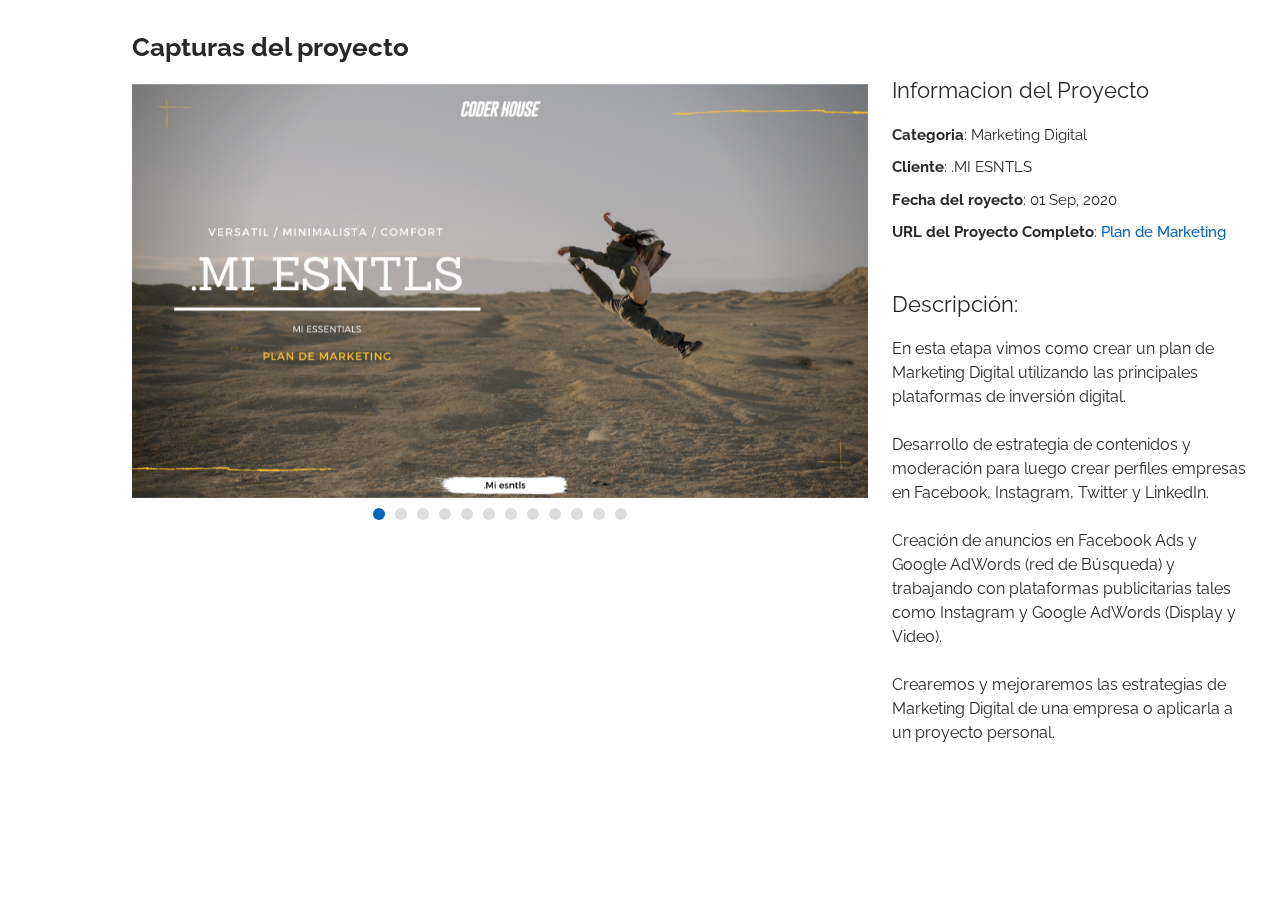
<file: assets/html/portfolio-mkt1.html>
<!DOCTYPE html>
<html lang="en">

<head>
  <meta charset="utf-8">
  <meta content="width=device-width, initial-scale=1.0" name="viewport">

  <title>Hernán Flores | Portfolio</title>
  <meta content="Front End Developer, Desarrollo Web" name="description">
  <meta content="Front End Developer, Web Desing" name="keywords">

  <!-- Favicons -->
  <link href="../img/Perfil/IconPr.png" rel="icon">
  
  <!-- Google Fonts -->
  <link href="https://fonts.googleapis.com/css?family=Open+Sans:300,300i,400,400i,600,600i,700,700i|Raleway:300,300i,400,400i,500,500i,600,600i,700,700i|Poppins:300,300i,400,400i,500,500i,600,600i,700,700i" rel="stylesheet">
  
  <!-- Vendor CSS  -->
  <link href="../vendor/bootstrap/css/bootstrap.min.css" rel="stylesheet">
  <link href="../vendor/icofont/icofont.min.css" rel="stylesheet">
  <link href="../vendor/boxicons/css/boxicons.min.css" rel="stylesheet">
  <link href="../vendor/venobox/venobox.css" rel="stylesheet">
  <link href="../vendor/owl.carousel/assets/owl.carousel.min.css" rel="stylesheet">
  <link href="../vendor/aos/aos.css" rel="stylesheet">

  <!--   CSS  -->
  <link href="../css/style.css" rel="stylesheet">

 
</head>

<body>

  <main id="main">

    <!-- ======= Portfolio  ======= -->
    <section id="portfolio-details" class="portfolio-details">
      <div class="container" data-aos="fade-up">

        <div class="row">

          <div class="col-lg-8">
            <h2 class="portfolio-title">Capturas del proyecto</h2>
            <div class="owl-carousel portfolio-details-carousel">
              <img src="../img/Mkt1/1.png" class="img-fluid" alt="">
              <img src="../img/Mkt1/5.png" class="img-fluid" alt="">
              <img src="../img/Mkt1/12.png" class="img-fluid" alt="">
              <img src="../img/Mkt1/13.png" class="img-fluid" alt="">
              <img src="../img/Mkt1/14.png" class="img-fluid" alt="">
              <img src="../img/Mkt1/15.png" class="img-fluid" alt="">


              <img src="../img/Mkt1/18.png" class="img-fluid" alt="">
              <img src="../img/Mkt1/19.png" class="img-fluid" alt="">
              <img src="../img/Mkt1/20.png" class="img-fluid" alt="">
              <img src="../img/Mkt1/21.png" class="img-fluid" alt="">
              <img src="../img/Mkt1/22.png" class="img-fluid" alt="">
              <img src="../img/Mkt1/23.png" class="img-fluid" alt="">

            </div>
          </div>

          <div class="col-lg-4 portfolio-info">
            <h3>Informacion del Proyecto</h3>
            <ul>
              <li><strong>Categoria</strong>: Marketing Digital</li>
              <li><strong>Cliente</strong>: .MI ESNTLS </li>
              <li><strong>Fecha del royecto</strong>: 01 Sep, 2020</li>
              <li><strong>URL del Proyecto Completo</strong>: <a href="https://bit.ly/34WJjOj" target="_blank">Plan de Marketing</a></li>
            </ul>
 
  <p> <h3>Descripción: </h3>
    En esta etapa vimos como crear un plan de Marketing Digital utilizando las principales plataformas de inversión digital. <br>
<br>
    Desarrollo de estrategia de contenidos y moderación para luego crear perfiles empresas en Facebook, Instagram, Twitter y LinkedIn. <br>
    <br>

    Creación de anuncios en Facebook Ads y Google AdWords (red de Búsqueda) y trabajando con plataformas publicitarias tales como Instagram y Google AdWords (Display y Video). <br>
    <br>

    Crearemos y mejoraremos las estrategias de Marketing Digital de una empresa o aplicarla a un proyecto personal. <br>
    </p>
       
          </div>

        </div>

      </div>
    </section><!--Fin Portfolio Details -->

  </main><!-- Fin #main -->

  <a href="#" class="back-to-top"><i class="bx bx-up-arrow-alt"></i></a>
  <div id="preloader"></div>

  <!-- Vendor JS  -->
  <script src="../vendor/jquery/jquery.min.js"></script>
  <script src="../vendor/bootstrap/js/bootstrap.bundle.min.js"></script>
  <script src="../vendor/jquery.easing/jquery.easing.min.js"></script>
  <script src="../vendor/php-email-form/validate.js"></script>
  <script src="../vendor/waypoints/jquery.waypoints.min.js"></script>
  <script src="../vendor/counterup/counterup.min.js"></script>
  <script src="../vendor/isotope-layout/isotope.pkgd.min.js"></script>
  <script src="../vendor/venobox/venobox.min.js"></script>
  <script src="../vendor/owl.carousel/owl.carousel.min.js"></script>
  <script src="../vendor/typed.js/typed.min.js"></script>
  <script src="../vendor/aos/aos.js"></script>

  <!--  Main JS  -->
  <script src="../js/main.js"></script>

</body>

</html>
</file>
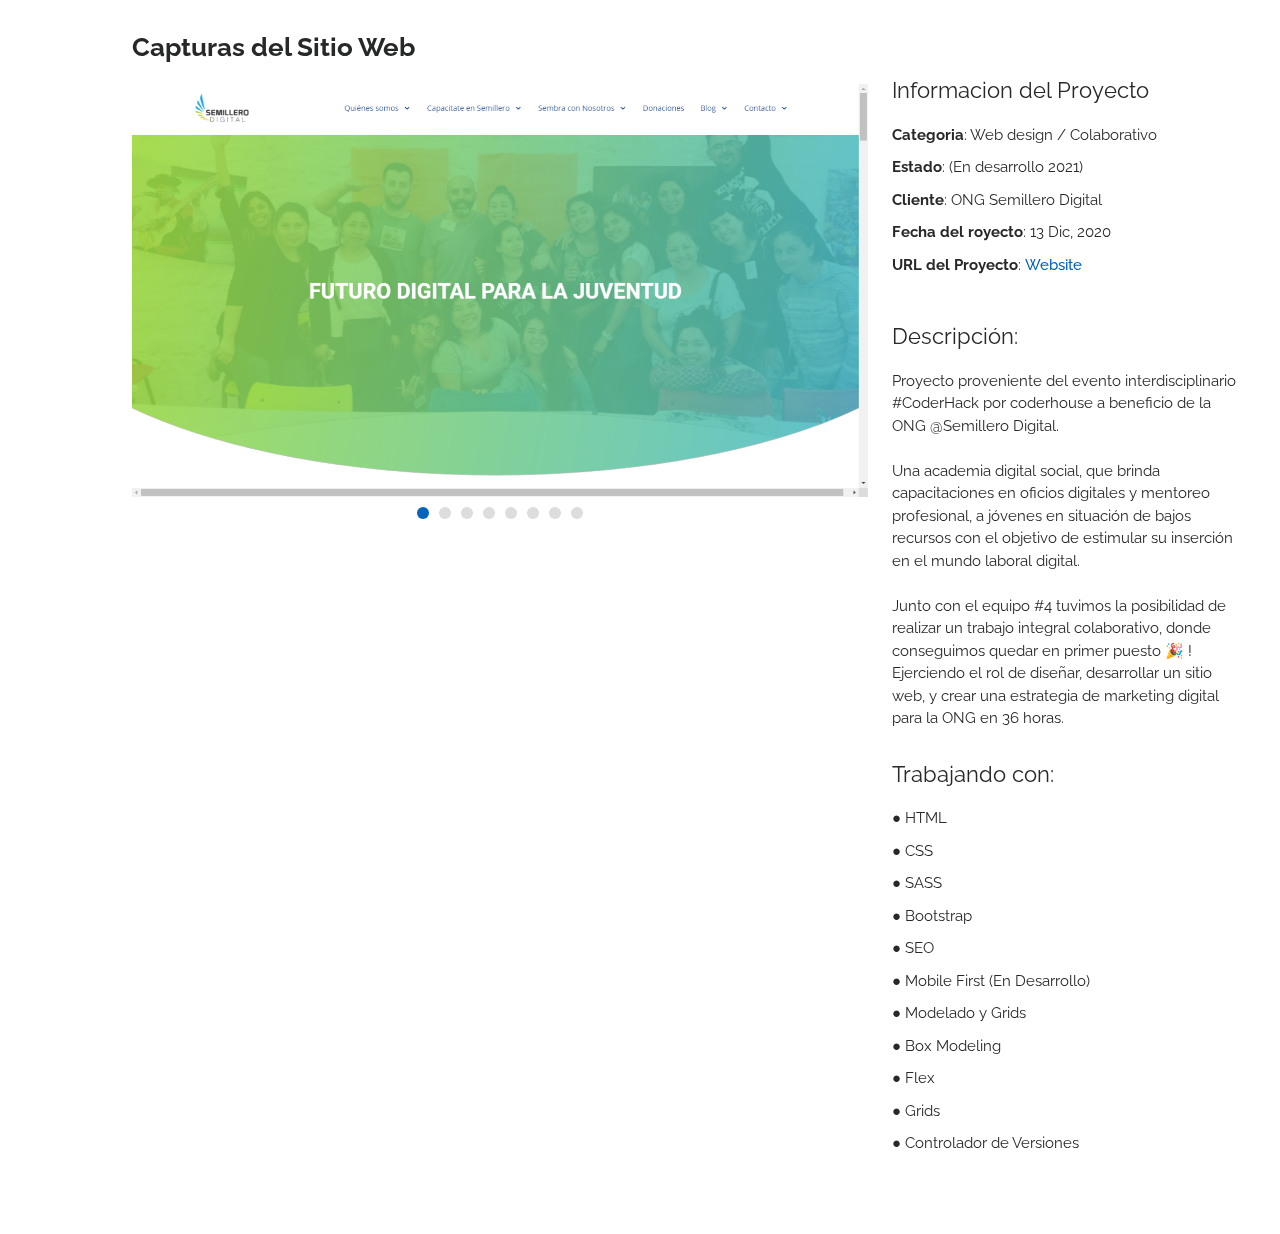
<file: assets/html/portfolio-web2.html>
<!DOCTYPE html>
<html lang="en">

<head>
  <meta charset="utf-8">
  <meta content="width=device-width, initial-scale=1.0" name="viewport">

  <title>Hernán Flores | Portfolio</title>
  <meta content="Front End Developer, Desarrollo Web" name="description">
  <meta content="Front End Developer, Web Desing" name="keywords">


  <!-- Favicons -->
  <link href="../img/Perfil/IconPr.png" rel="icon">

  <!-- Google Fonts -->
  <link href="https://fonts.googleapis.com/css?family=Open+Sans:300,300i,400,400i,600,600i,700,700i|Raleway:300,300i,400,400i,500,500i,600,600i,700,700i|Poppins:300,300i,400,400i,500,500i,600,600i,700,700i" rel="stylesheet">

  <!-- Vendor CSS  -->
  <link href="../vendor/bootstrap/css/bootstrap.min.css" rel="stylesheet">
  <link href="../vendor/icofont/icofont.min.css" rel="stylesheet">
  <link href="../vendor/boxicons/css/boxicons.min.css" rel="stylesheet">
  <link href="../vendor/venobox/venobox.css" rel="stylesheet">
  <link href="../vendor/owl.carousel/assets/owl.carousel.min.css" rel="stylesheet">
  <link href="../vendor/aos/aos.css" rel="stylesheet">

  <!--   CSS  -->
  <link href="../css/style.css" rel="stylesheet">

 
</head>

<body>

  <main id="main">

    <!-- ======= Portfolio  ======= -->
    <section id="portfolio-details" class="portfolio-details">
      <div class="container" data-aos="fade-up">

        <div class="row">

          <div class="col-lg-8">
            <h2 class="portfolio-title">Capturas del Sitio Web</h2>
            <div class="owl-carousel portfolio-details-carousel">
              <img src="../img/semillero_site/sd1.png" class="img-fluid" alt="">
              <img src="../img/semillero_site/sd2.png" class="img-fluid" alt="">
              <img src="../img/semillero_site/sd3.png" class="img-fluid" alt="">
              <img src="../img/semillero_site/sd4.png" class="img-fluid" alt="">
              <img src="../img/semillero_site/sd5.png" class="img-fluid" alt="">
              <img src="../img/semillero_site/sd6.png" class="img-fluid" alt="">
              <img src="../img/semillero_site/sd7.png" class="img-fluid" alt="">
              <img src="../img/semillero_site/sd8.png" class="img-fluid" alt="">
            </div>
          </div>

          <div class="col-lg-4 portfolio-info">
            <h3>Informacion del Proyecto</h3>
            <ul>
              <li><strong>Categoria</strong>: Web design / Colaborativo</li>
              <li><strong>Estado</strong>: (En desarrollo 2021)</li>
              <li><strong>Cliente</strong>: ONG Semillero Digital</li>
              <li><strong>Fecha del royecto</strong>: 13 Dic, 2020</li>
              <li><strong>URL del Proyecto</strong>: <a href="https://bit.ly/3rJmveS" target="_blank">Website</a></li>
            </ul>
  <ul>
    <p> <h3>Descripción: </h3>Proyecto proveniente del evento interdisciplinario #CoderHack por coderhouse a beneficio de la ONG @Semillero Digital. <br>
      <br>

      Una academia digital social, que brinda capacitaciones en oficios digitales y mentoreo profesional, a jóvenes en situación de bajos recursos con el objetivo de estimular su inserción en el mundo laboral digital.⁠<br>
    <br>
      Junto con el equipo #4 tuvimos la posibilidad de realizar un trabajo integral colaborativo, donde conseguimos quedar en primer puesto 🎉 !<br>
      Ejerciendo el rol de diseñar, desarrollar un sitio web, y crear una estrategia de marketing digital para la ONG en 36 horas. </p>
      <h3>Trabajando con: </h3>
      <li>● HTML</li>
    <li>● CSS</li>
    <li>● SASS</li>
    <li>● Bootstrap</li>
    <li>● SEO</li>
    <li>● Mobile First (En Desarrollo)</li>
    <li>● Modelado y Grids</li>
    <li>● Box Modeling</li>
    <li>● Flex</li>
    <li>● Grids</li>
    <li>● Controlador de Versiones</li>
  </ul>
    
       
          </div>

        </div>

      </div>
    </section><!--  Portfolio  -->

  </main><!--  #main -->

  <a href="#" class="back-to-top"><i class="bx bx-up-arrow-alt"></i></a>
  <div id="preloader"></div>

  <!-- Vendor JS  -->
  <script src="../vendor/jquery/jquery.min.js"></script>
  <script src="../vendor/bootstrap/js/bootstrap.bundle.min.js"></script>
  <script src="../vendor/jquery.easing/jquery.easing.min.js"></script>
  <script src="../vendor/php-email-form/validate.js"></script>
  <script src="../vendor/waypoints/jquery.waypoints.min.js"></script>
  <script src="../vendor/counterup/counterup.min.js"></script>
  <script src="../vendor/isotope-layout/isotope.pkgd.min.js"></script>
  <script src="../vendor/venobox/venobox.min.js"></script>
  <script src="../vendor/owl.carousel/owl.carousel.min.js"></script>
  <script src="../vendor/typed.js/typed.min.js"></script>
  <script src="../vendor/aos/aos.js"></script>

  <!--   JS  -->
  <script src="../js/main.js"></script>

</body>

</html>
</file>
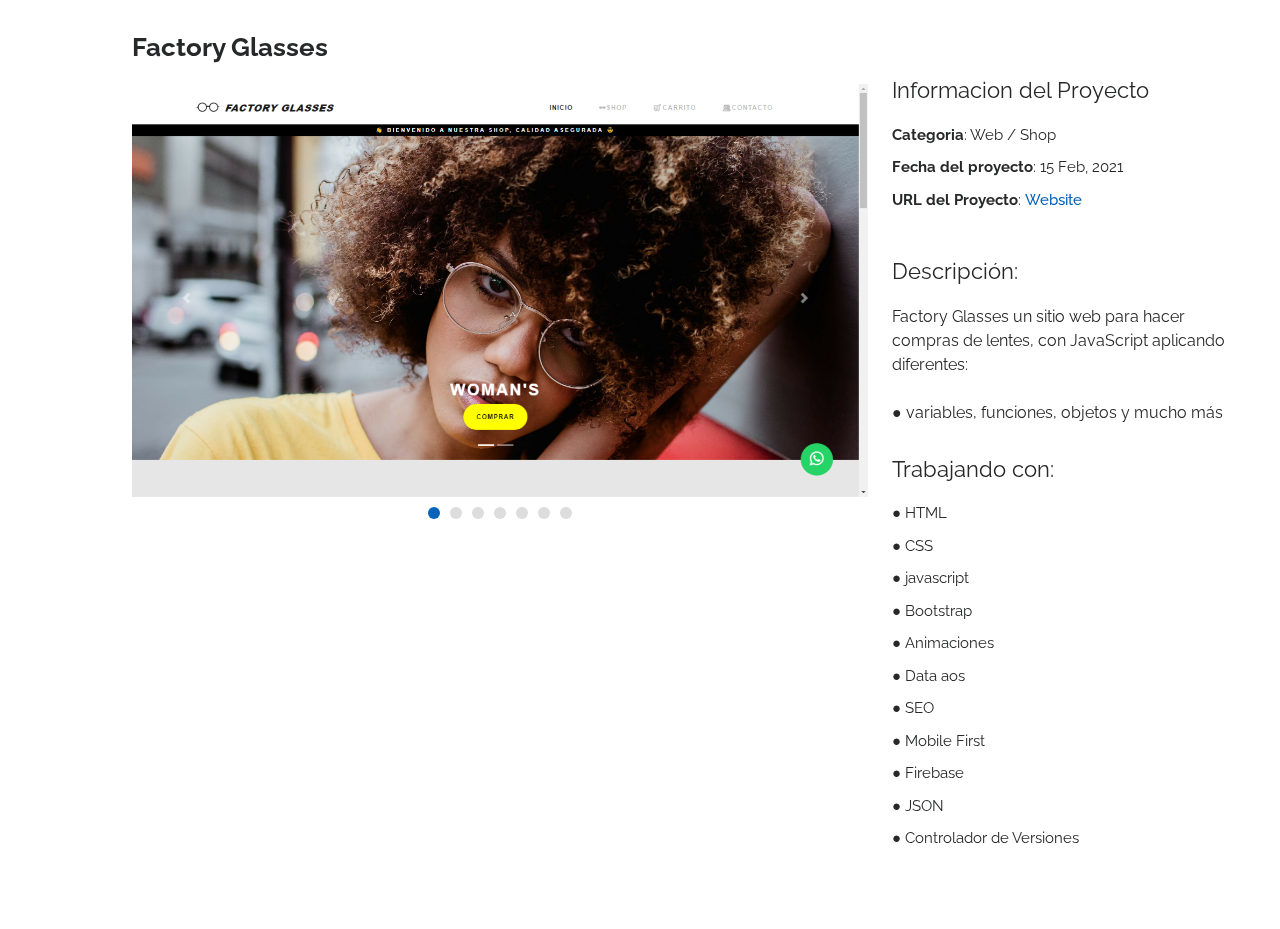
<file: assets/html/portfolio-web3.html>
<!DOCTYPE html>
<html lang="en">

<head>
  <meta charset="utf-8">
  <meta content="width=device-width, initial-scale=1.0" name="viewport">

  <title>Hernán Flores | Portfolio</title>
  <meta content="Front End Developer, Desarrollo Web" name="description">
  <meta content="Front End Developer, Web Desing" name="keywords">

  <!-- Favicons -->
  <link href="../img/Perfil/IconPr.png" rel="icon">
  
  <!-- Google Fonts -->
  <link href="https://fonts.googleapis.com/css?family=Open+Sans:300,300i,400,400i,600,600i,700,700i|Raleway:300,300i,400,400i,500,500i,600,600i,700,700i|Poppins:300,300i,400,400i,500,500i,600,600i,700,700i" rel="stylesheet">
  
  <!-- Vendor CSS  -->
  <link href="../vendor/bootstrap/css/bootstrap.min.css" rel="stylesheet">
  <link href="../vendor/icofont/icofont.min.css" rel="stylesheet">
  <link href="../vendor/boxicons/css/boxicons.min.css" rel="stylesheet">
  <link href="../vendor/venobox/venobox.css" rel="stylesheet">
  <link href="../vendor/owl.carousel/assets/owl.carousel.min.css" rel="stylesheet">
  <link href="../vendor/aos/aos.css" rel="stylesheet">

  <!--   CSS  -->
  <link href="../css/style.css" rel="stylesheet">

 
</head>

<body>

  <main id="main">

    <!-- ======= Portfolio  ======= -->
    <section id="portfolio-details" class="portfolio-details">
      <div class="container" data-aos="fade-up">

        <div class="row">

          <div class="col-lg-8">
            <h2 class="portfolio-title">Factory Glasses</h2>
            <div class="owl-carousel portfolio-details-carousel">
                <img src="../img/factory_site/1.png" class="img-fluid" alt="">
              <img src="../img/factory_site/2.png" class="img-fluid" alt="">
              <img src="../img/factory_site/3.png" class="img-fluid" alt="">
              <img src="../img/factory_site/4.png" class="img-fluid" alt="">
              <img src="../img//factory_site/5.png" class="img-fluid" alt="">
              <img src="../img//factory_site/6.png" class="img-fluid" alt="">
              <img src="../img/factory_site/7.png" class="img-fluid" alt="">
        
            </div>
          </div>

          <div class="col-lg-4 portfolio-info">
            <h3>Informacion del Proyecto</h3>
            <ul>
              <li><strong>Categoria</strong>: Web / Shop</li>
              <li><strong>Fecha del proyecto</strong>: 15 Feb, 2021</li>
              <li><strong>URL del Proyecto</strong>: <a href="https://iamhernanflores.github.io/FactoryGlasses-js/" target="_blank">Website</a></li>
            </ul>
 
  <p> <h3>Descripción: </h3>
     Factory Glasses un sitio web para hacer compras de lentes, con JavaScript aplicando diferentes: <br>
     <br>
     ● variables, funciones, objetos y mucho más <br>
    </p>
    <ul>
    <h3>Trabajando con: </h3>
    <li>● HTML</li>
    <li>● CSS</li>
    <li>● javascript</li>
    <li>● Bootstrap</li>
    <li>● Animaciones</li>
    <li>● Data aos</li>
    <li>● SEO</li>
    <li>● Mobile First</li>
    <li>● Firebase</li>
    <li>● JSON</li>
    <li>● Controlador de Versiones</li>
  </ul>
       
          </div>

        </div>

      </div>
    </section><!--Fin Portfolio Details -->

  </main><!-- Fin #main -->

  <a href="#" class="back-to-top"><i class="bx bx-up-arrow-alt"></i></a>
  <div id="preloader"></div>

  <!-- Vendor JS  -->
  <script src="../vendor/jquery/jquery.min.js"></script>
  <script src="../vendor/bootstrap/js/bootstrap.bundle.min.js"></script>
  <script src="../vendor/jquery.easing/jquery.easing.min.js"></script>
  <script src="../vendor/php-email-form/validate.js"></script>
  <script src="../vendor/waypoints/jquery.waypoints.min.js"></script>
  <script src="../vendor/counterup/counterup.min.js"></script>
  <script src="../vendor/isotope-layout/isotope.pkgd.min.js"></script>
  <script src="../vendor/venobox/venobox.min.js"></script>
  <script src="../vendor/owl.carousel/owl.carousel.min.js"></script>
  <script src="../vendor/typed.js/typed.min.js"></script>
  <script src="../vendor/aos/aos.js"></script>

  <!--  Main JS  -->
  <script src="../js/main.js"></script>

</body>

</html>
</file>
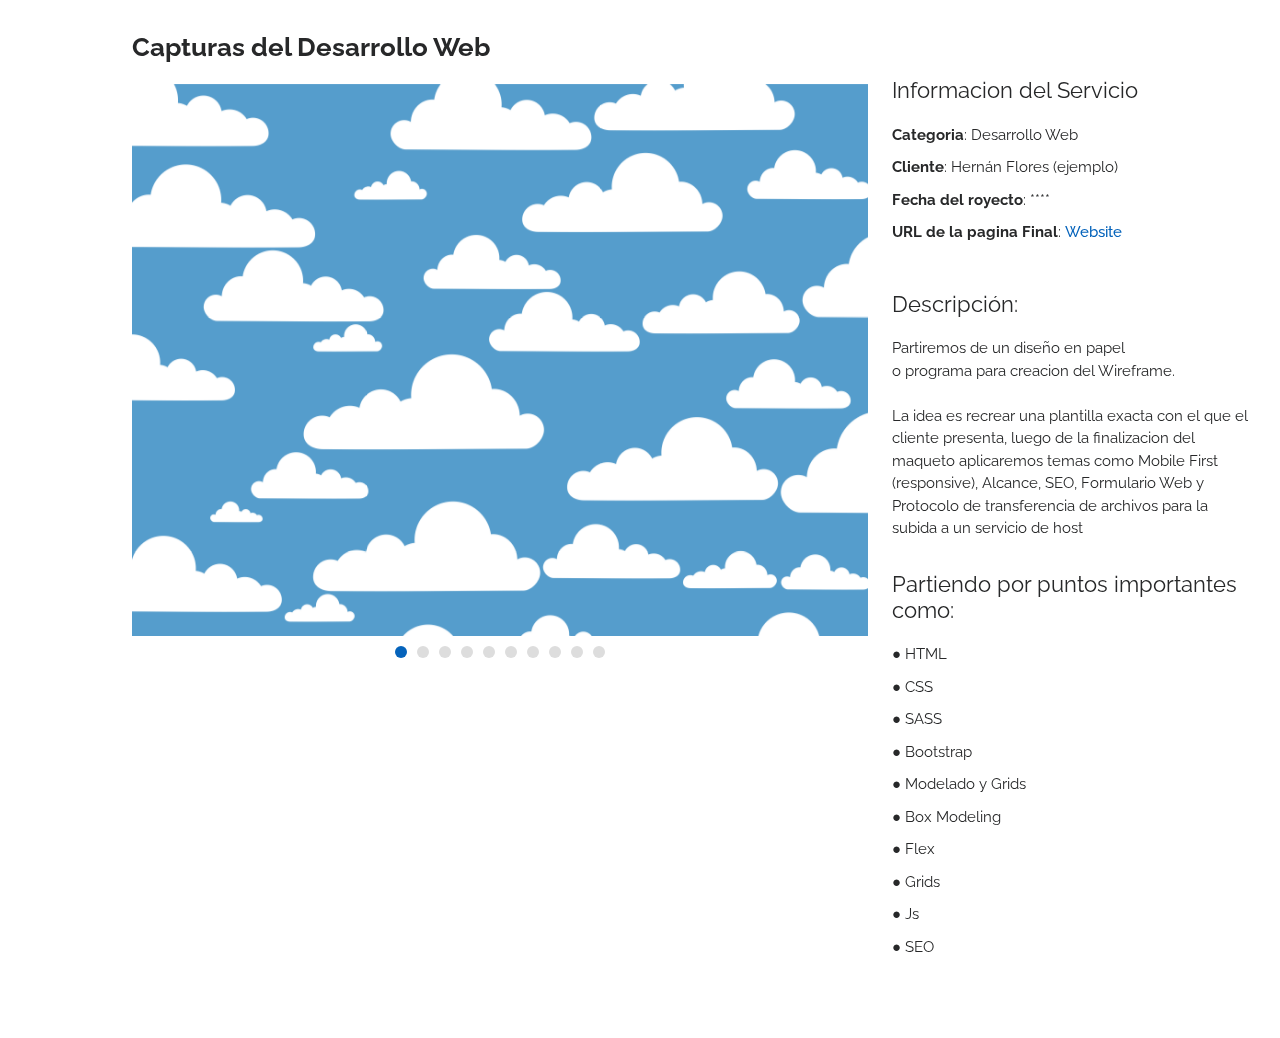
<file: assets/html/servicio-desarrollo.html>
<!DOCTYPE html>
<html lang="en">

<head>
  <meta charset="utf-8">
  <meta content="width=device-width, initial-scale=1.0" name="viewport">

  <title>Hernán Flores | Servicios: Desarrollo Web  </title>
  <meta content="Front End Developer, Desarrollo Web" name="description">
  <meta content="Front End Developer, Web Desing" name="keywords">

  <!-- Favicons -->
  <link href="../img/Perfil/IconPr.png" rel="icon">

  <!-- Google Fonts -->
  <link href="https://fonts.googleapis.com/css?family=Open+Sans:300,300i,400,400i,600,600i,700,700i|Raleway:300,300i,400,400i,500,500i,600,600i,700,700i|Poppins:300,300i,400,400i,500,500i,600,600i,700,700i" rel="stylesheet">

   <!-- Vendor CSS  -->
   <link href="../vendor/bootstrap/css/bootstrap.min.css" rel="stylesheet">
   <link href="../vendor/icofont/icofont.min.css" rel="stylesheet">
   <link href="../vendor/boxicons/css/boxicons.min.css" rel="stylesheet">
   <link href="../vendor/venobox/venobox.css" rel="stylesheet">
   <link href="../vendor/owl.carousel/assets/owl.carousel.min.css" rel="stylesheet">
   <link href="../vendor/aos/aos.css" rel="stylesheet">
 
   <!--   CSS  -->
   <link href="../css/style.css" rel="stylesheet">
 
  
 
</head>

<body>

  <main id="main">

    <!-- ======= Portfolio  ======= -->
    <section id="portfolio-details" class="portfolio-details">
      <div class="container" data-aos="fade-up">

        <div class="row">

          <div class="col-lg-8">
            <h2 class="portfolio-title">Capturas del Desarrollo Web</h2>
            <div class="owl-carousel portfolio-details-carousel">
              <img src="../img/Web1/1.png" class="img-fluid" alt="">
              <img src="../img/Web1/2.png" class="img-fluid" alt="">
              <img src="../img/Web1/3.png" class="img-fluid" alt="">
              <img src="../img/Web1/4.png" class="img-fluid" alt="">
              <img src="../img/Web1/5.png" class="img-fluid" alt="">
              <img src="../img/Web1/6.png" class="img-fluid" alt="">
              <img src="../img/Web1/7.png" class="img-fluid" alt="">
              <img src="../img/Web1/8.png" class="img-fluid" alt="">
              <img src="../img/Web1/9.png" class="img-fluid" alt="">
              <img src="../img/Web1/10.png" class="img-fluid" alt="">
          </div>

          </div>

          <div class="col-lg-4 portfolio-info">
            <h3>Informacion del Servicio</h3>
            <ul>
              <li><strong>Categoria</strong>: Desarrollo Web </li>
              <li><strong>Cliente</strong>: Hernán Flores (ejemplo)</li>
              <li><strong>Fecha del royecto</strong>: ****</li>
              <li><strong>URL de la pagina Final</strong>: <a href="https://bit.ly/2JPea8g" target="_blank">Website</a></li>
            </ul>
  <ul>
    <p> <h3>Descripción: </h3>Partiremos de un diseño en papel <br> o programa para creacion del Wireframe.
      <br>
      <br>
    La idea es recrear una plantilla exacta con el que el cliente presenta, luego de la finalizacion del maqueto 
    aplicaremos temas como Mobile First (responsive), Alcance, SEO, Formulario Web
     y Protocolo de transferencia de archivos para la subida a un servicio de host </p>
      <h3>Partiendo por puntos importantes como:  </h3>
    <li>● HTML</li>
    <li>● CSS</li>
    <li>● SASS</li>
    <li>● Bootstrap</li>
    <li>● Modelado y Grids</li>
    <li>● Box Modeling</li>
    <li>● Flex</li>
    <li>● Grids</li>
    <li>● Js</li>
    <li>● SEO</li>


    
  </ul>
    
          </div>

        </div>

      </div>
    </section><!--  Portfolio  -->

  </main><!--  #main -->

  <a href="#" class="back-to-top"><i class="bx bx-up-arrow-alt"></i></a>
  <div id="preloader"></div>

    <!-- Vendor JS  -->
    <script src="../vendor/jquery/jquery.min.js"></script>
    <script src="../vendor/bootstrap/js/bootstrap.bundle.min.js"></script>
    <script src="../vendor/jquery.easing/jquery.easing.min.js"></script>
    <script src="../vendor/php-email-form/validate.js"></script>
    <script src="../vendor/waypoints/jquery.waypoints.min.js"></script>
    <script src="../vendor/counterup/counterup.min.js"></script>
    <script src="../vendor/isotope-layout/isotope.pkgd.min.js"></script>
    <script src="../vendor/venobox/venobox.min.js"></script>
    <script src="../vendor/owl.carousel/owl.carousel.min.js"></script>
    <script src="../vendor/typed.js/typed.min.js"></script>
    <script src="../vendor/aos/aos.js"></script>
  
    <!--   JS  -->
    <script src="../js/main.js"></script>
  

</body>

</html>
</file>
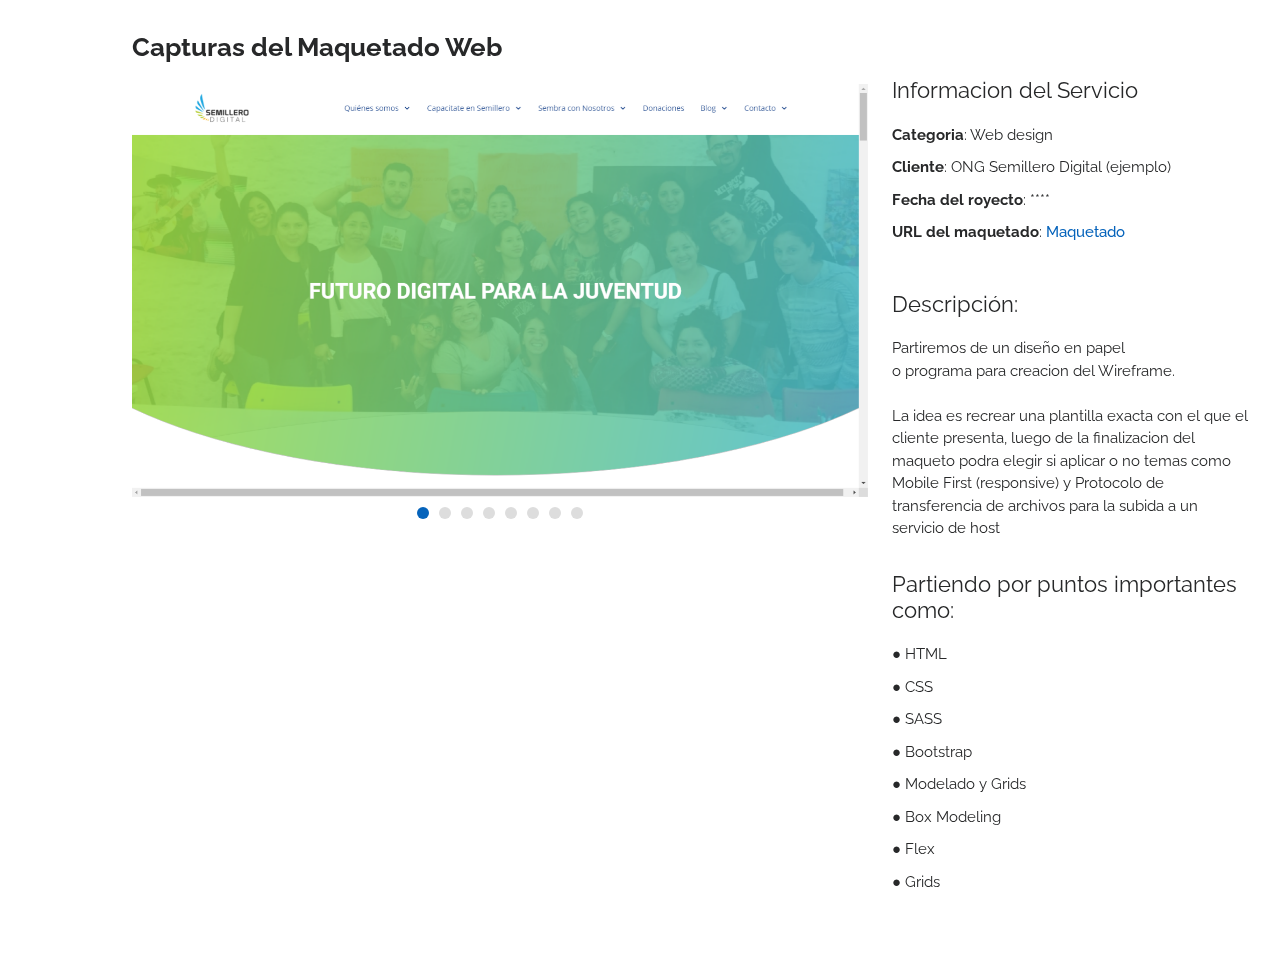
<file: assets/html/servicio-maquetado.html>
<!DOCTYPE html>
<html lang="en">

<head>
  <meta charset="utf-8">
  <meta content="width=device-width, initial-scale=1.0" name="viewport">

  <title>Hernán Flores | Servicios: Diseño y maquetacion  </title>
  <meta content="Front End Developer, Desarrollo Web" name="description">
  <meta content="Front End Developer, Web Desing" name="keywords">

  <!-- Favicons -->
  <link href="../img/Perfil/IconPr.png" rel="icon">

  <!-- Google Fonts -->
  <link href="https://fonts.googleapis.com/css?family=Open+Sans:300,300i,400,400i,600,600i,700,700i|Raleway:300,300i,400,400i,500,500i,600,600i,700,700i|Poppins:300,300i,400,400i,500,500i,600,600i,700,700i" rel="stylesheet">

   <!-- Vendor CSS  -->
   <link href="../vendor/bootstrap/css/bootstrap.min.css" rel="stylesheet">
   <link href="../vendor/icofont/icofont.min.css" rel="stylesheet">
   <link href="../vendor/boxicons/css/boxicons.min.css" rel="stylesheet">
   <link href="../vendor/venobox/venobox.css" rel="stylesheet">
   <link href="../vendor/owl.carousel/assets/owl.carousel.min.css" rel="stylesheet">
   <link href="../vendor/aos/aos.css" rel="stylesheet">
 
   <!--   CSS  -->
   <link href="../css/style.css" rel="stylesheet">

 
</head>

<body>

  <main id="main">

    <!-- ======= Portfolio  ======= -->
    <section id="portfolio-details" class="portfolio-details">
      <div class="container" data-aos="fade-up">

        <div class="row">

          <div class="col-lg-8">
            <h2 class="portfolio-title">Capturas del Maquetado Web</h2>
            <div class="owl-carousel portfolio-details-carousel">
              <img src="../img/Web2/sd1.png" class="img-fluid" alt="">
              <img src="../img/Web2/sd2.png" class="img-fluid" alt="">
              <img src="../img/Web2/sd3.png" class="img-fluid" alt="">
              <img src="../img/Web2/sd4.png" class="img-fluid" alt="">
              <img src="../img/Web2/sd5.png" class="img-fluid" alt="">
              <img src="../img/Web2/sd6.png" class="img-fluid" alt="">
              <img src="../img/Web2/sd7.png" class="img-fluid" alt="">
              <img src="../img/Web2/sd8.png" class="img-fluid" alt="">
            </div>
          </div>

          <div class="col-lg-4 portfolio-info">
            <h3>Informacion del Servicio</h3>
            <ul>
              <li><strong>Categoria</strong>: Web design </li>
              <li><strong>Cliente</strong>: ONG Semillero Digital (ejemplo)</li>
              <li><strong>Fecha del royecto</strong>: ****</li>
              <li><strong>URL del maquetado</strong>: <a href="https://bit.ly/3rJmveS" target="_blank">Maquetado</a></li>
            </ul>
  <ul>
    <p> <h3>Descripción: </h3>Partiremos de un diseño en papel <br> o programa para creacion del Wireframe.
      <br>
      <br>
    La idea es recrear una plantilla exacta con el que el cliente presenta, luego de la finalizacion del maqueto podra 
   elegir si aplicar o no temas como Mobile First (responsive)
     y Protocolo de transferencia de archivos para la subida a un servicio de host </p>
      <h3>Partiendo por puntos importantes como:  </h3>
      <li>● HTML</li>
    <li>● CSS</li>
    <li>● SASS</li>
    <li>● Bootstrap</li>
    <li>● Modelado y Grids</li>
    <li>● Box Modeling</li>
    <li>● Flex</li>
    <li>● Grids</li>
    
  </ul>
    
          </div>

        </div>

      </div>
    </section><!--  Portfolio  -->

  </main><!--  #main -->

  <a href="#" class="back-to-top"><i class="bx bx-up-arrow-alt"></i></a>
  <div id="preloader"></div>


  <!-- Vendor JS  -->
  <script src="../vendor/jquery/jquery.min.js"></script>
  <script src="../vendor/bootstrap/js/bootstrap.bundle.min.js"></script>
  <script src="../vendor/jquery.easing/jquery.easing.min.js"></script>
  <script src="../vendor/php-email-form/validate.js"></script>
  <script src="../vendor/waypoints/jquery.waypoints.min.js"></script>
  <script src="../vendor/counterup/counterup.min.js"></script>
  <script src="../vendor/isotope-layout/isotope.pkgd.min.js"></script>
  <script src="../vendor/venobox/venobox.min.js"></script>
  <script src="../vendor/owl.carousel/owl.carousel.min.js"></script>
  <script src="../vendor/typed.js/typed.min.js"></script>
  <script src="../vendor/aos/aos.js"></script>

  <!--   JS  -->
  <script src="../js/main.js"></script>

</body>

</html>
</file>
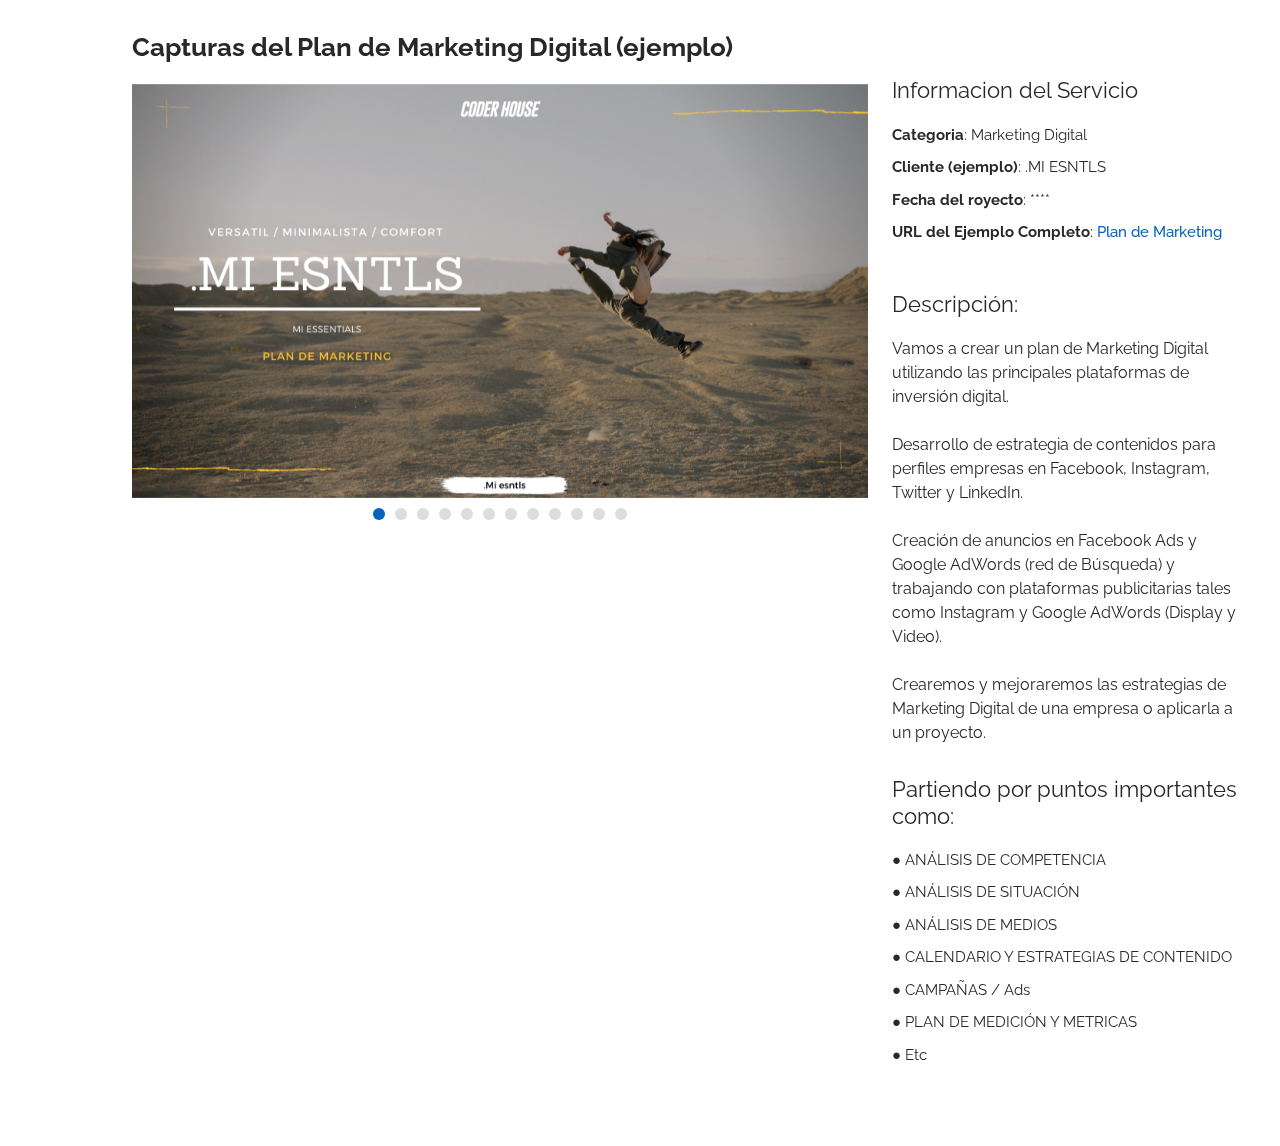
<file: assets/html/servicio-mkt.html>
<!DOCTYPE html>
<html lang="en">

<head>
  <meta charset="utf-8">
  <meta content="width=device-width, initial-scale=1.0" name="viewport">

  <title>Hernán Flores | Servicios: Marketing Digital</title>
  <meta content="Front End Developer, Desarrollo Web" name="description">
  <meta content="Front End Developer, Web Desing" name="keywords">

  <!-- Favicons -->
  <link href="../img/Perfil/IconPr.png" rel="icon">

  <!-- Google Fonts -->
  <link href="https://fonts.googleapis.com/css?family=Open+Sans:300,300i,400,400i,600,600i,700,700i|Raleway:300,300i,400,400i,500,500i,600,600i,700,700i|Poppins:300,300i,400,400i,500,500i,600,600i,700,700i" rel="stylesheet">

  <!-- Vendor CSS  -->
  <link href="../vendor/bootstrap/css/bootstrap.min.css" rel="stylesheet">
  <link href="../vendor/icofont/icofont.min.css" rel="stylesheet">
  <link href="../vendor/boxicons/css/boxicons.min.css" rel="stylesheet">
  <link href="../vendor/venobox/venobox.css" rel="stylesheet">
  <link href="../vendor/owl.carousel/assets/owl.carousel.min.css" rel="stylesheet">
  <link href="../vendor/aos/aos.css" rel="stylesheet">

  <!--   CSS  -->
  <link href="../css/style.css" rel="stylesheet">

</head>

<body>

  <main id="main">

    <!-- ======= Portfolio  ======= -->
    <section id="portfolio-details" class="portfolio-details">
      <div class="container" data-aos="fade-up">

        <div class="row">

          <div class="col-lg-8">
            <h2 class="portfolio-title">Capturas del Plan de Marketing Digital (ejemplo)</h2>
            <div class="owl-carousel portfolio-details-carousel">
              <img src="../img/Mkt1/1.png" class="img-fluid" alt="">
              <img src="../img/Mkt1/5.png" class="img-fluid" alt="">
              <img src="../img/Mkt1/12.png" class="img-fluid" alt="">
              <img src="../img/Mkt1/13.png" class="img-fluid" alt="">
              <img src="../img/Mkt1/14.png" class="img-fluid" alt="">
              <img src="../img/Mkt1/15.png" class="img-fluid" alt="">


              <img src="../img/Mkt1/18.png" class="img-fluid" alt="">
              <img src="../img/Mkt1/19.png" class="img-fluid" alt="">
              <img src="../img/Mkt1/20.png" class="img-fluid" alt="">
              <img src="../img/Mkt1/21.png" class="img-fluid" alt="">
              <img src="../img/Mkt1/22.png" class="img-fluid" alt="">
              <img src="../img/Mkt1/23.png" class="img-fluid" alt="">

            
            </div>
          </div>

          <div class="col-lg-4 portfolio-info">
            <h3>Informacion del Servicio</h3>
            <ul>
              <li><strong>Categoria</strong>: Marketing Digital</li>
              <li><strong>Cliente (ejemplo)</strong>: .MI ESNTLS </li>
              <li><strong>Fecha del royecto</strong>: ****</li>
              <li><strong>URL del Ejemplo Completo</strong>: <a href="https://bit.ly/34WJjOj" target="_blank">Plan de Marketing</a></li>
            </ul>
  <p> <h3>Descripción: </h3>
    Vamos a crear un plan de Marketing Digital utilizando las principales plataformas de inversión digital. <br>
<br>
    Desarrollo de estrategia de contenidos para perfiles empresas en Facebook, Instagram, Twitter y LinkedIn. <br>
    <br>

    Creación de anuncios en Facebook Ads y Google AdWords (red de Búsqueda) y trabajando con plataformas publicitarias tales como Instagram y Google AdWords (Display y Video). <br>
    <br>

    Crearemos y mejoraremos las estrategias de Marketing Digital de una empresa o aplicarla a un proyecto. <br>
    </p>
       <ul>  <h3>Partiendo por puntos importantes como: </h3>
         <li>● ANÁLISIS DE COMPETENCIA </li>
         <li>● ANÁLISIS DE SITUACIÓN </li>
         <li>● ANÁLISIS DE MEDIOS </li>
         <li>● CALENDARIO Y ESTRATEGIAS DE CONTENIDO </li>
         <li>● CAMPAÑAS / Ads </li>
         <li>● PLAN DE MEDICIÓN Y METRICAS </li>
         <li>● Etc </li>
       </ul>
          </div>

        </div>

      </div>
    </section><!--  Portfolio  -->

  </main><!--  #main -->

  <a href="#" class="back-to-top"><i class="bx bx-up-arrow-alt"></i></a>
  <div id="preloader"></div>

  <script src="../vendor/jquery/jquery.min.js"></script>
  <script src="../vendor/bootstrap/js/bootstrap.bundle.min.js"></script>
  <script src="../vendor/jquery.easing/jquery.easing.min.js"></script>
  <script src="../vendor/php-email-form/validate.js"></script>
  <script src="../vendor/waypoints/jquery.waypoints.min.js"></script>
  <script src="../vendor/counterup/counterup.min.js"></script>
  <script src="../vendor/isotope-layout/isotope.pkgd.min.js"></script>
  <script src="../vendor/venobox/venobox.min.js"></script>
  <script src="../vendor/owl.carousel/owl.carousel.min.js"></script>
  <script src="../vendor/typed.js/typed.min.js"></script>
  <script src="../vendor/aos/aos.js"></script>

  <!--   JS  -->
  <script src="../js/main.js"></script>

</body>

</html>
</file>
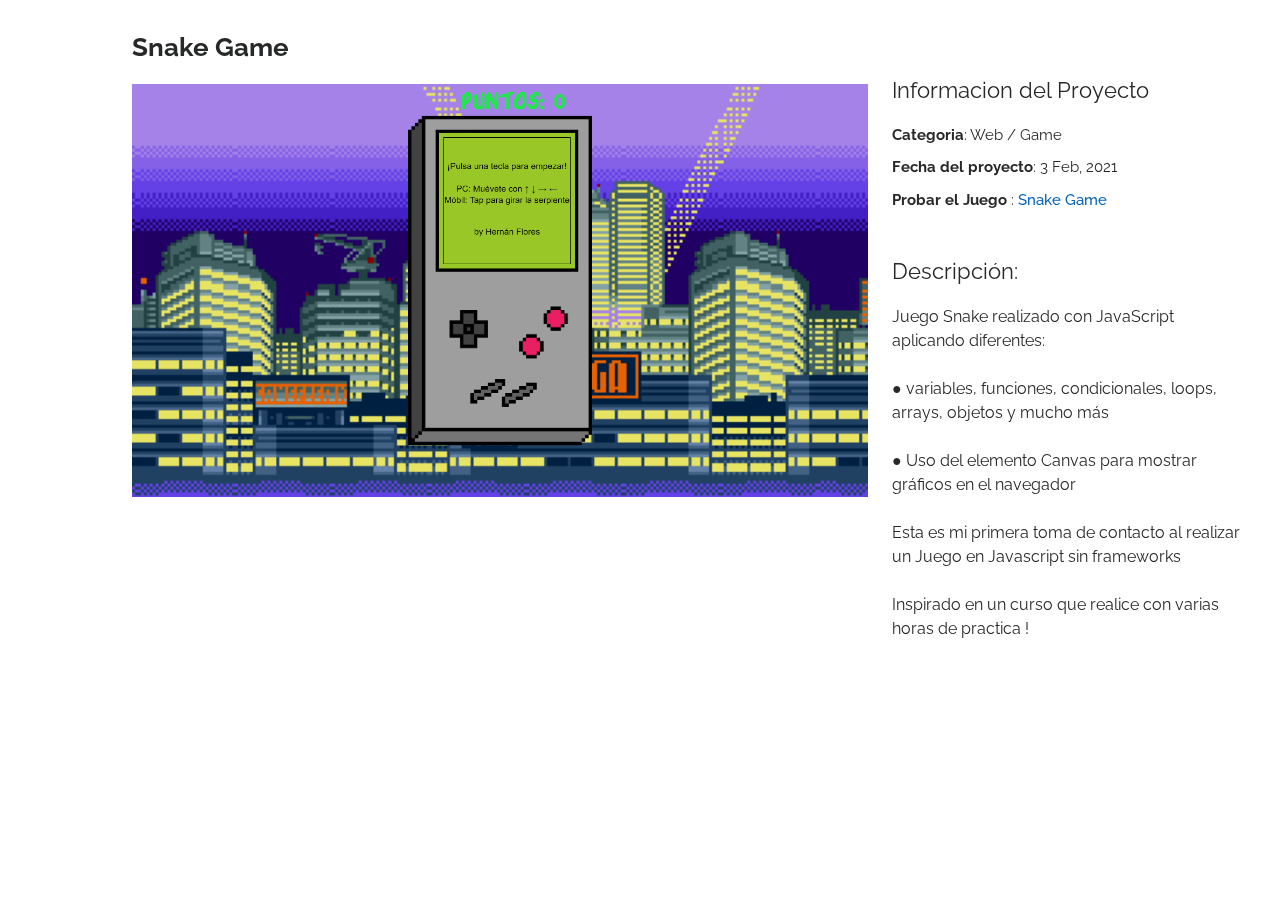
<file: assets/html/snake-game.html>
<!DOCTYPE html>
<html lang="en">

<head>
  <meta charset="utf-8">
  <meta content="width=device-width, initial-scale=1.0" name="viewport">

  <title>Hernán Flores | Portfolio</title>
  <meta content="Front End Developer, Desarrollo Web" name="description">
  <meta content="Front End Developer, Web Desing" name="keywords">

  <!-- Favicons -->
  <link href="../img/Perfil/IconPr.png" rel="icon">
  
  <!-- Google Fonts -->
  <link href="https://fonts.googleapis.com/css?family=Open+Sans:300,300i,400,400i,600,600i,700,700i|Raleway:300,300i,400,400i,500,500i,600,600i,700,700i|Poppins:300,300i,400,400i,500,500i,600,600i,700,700i" rel="stylesheet">
  
  <!-- Vendor CSS  -->
  <link href="../vendor/bootstrap/css/bootstrap.min.css" rel="stylesheet">
  <link href="../vendor/icofont/icofont.min.css" rel="stylesheet">
  <link href="../vendor/boxicons/css/boxicons.min.css" rel="stylesheet">
  <link href="../vendor/venobox/venobox.css" rel="stylesheet">
  <link href="../vendor/owl.carousel/assets/owl.carousel.min.css" rel="stylesheet">
  <link href="../vendor/aos/aos.css" rel="stylesheet">

  <!--   CSS  -->
  <link href="../css/style.css" rel="stylesheet">

 
</head>

<body>

  <main id="main">

    <!-- ======= Portfolio  ======= -->
    <section id="portfolio-details" class="portfolio-details">
      <div class="container" data-aos="fade-up">

        <div class="row">

          <div class="col-lg-8">
            <h2 class="portfolio-title">Snake Game</h2>
            <div >
              <img src="../img/snakeportada.png" class="img-fluid" alt="">
        
            </div>
          </div>

          <div class="col-lg-4 portfolio-info">
            <h3>Informacion del Proyecto</h3>
            <ul>
              <li><strong>Categoria</strong>: Web / Game</li>
              <li><strong>Fecha del proyecto</strong>: 3 Feb, 2021</li>
              <li><strong>Probar el Juego </strong>: <a href="https://iamhernanflores.github.io/SG-Javascript/" target="_blank">Snake Game</a></li>
            </ul>
 
  <p> <h3>Descripción: </h3>
     Juego Snake realizado con JavaScript aplicando diferentes: <br>
     <br>
     ● variables, funciones, condicionales, loops, arrays, objetos y mucho más <br>
     <br>
     ● Uso del elemento Canvas para mostrar gráficos en el navegador <br>
     <br>
     Esta es mi primera toma de contacto al realizar un Juego en Javascript sin frameworks <br>
     <br>
     Inspirado en un curso que realice con varias horas de practica ! 
     <br>

    </p>
       
          </div>

        </div>

      </div>
    </section><!--Fin Portfolio Details -->

  </main><!-- Fin #main -->

  <a href="#" class="back-to-top"><i class="bx bx-up-arrow-alt"></i></a>
  <div id="preloader"></div>

  <!-- Vendor JS  -->
  <script src="../vendor/jquery/jquery.min.js"></script>
  <script src="../vendor/bootstrap/js/bootstrap.bundle.min.js"></script>
  <script src="../vendor/jquery.easing/jquery.easing.min.js"></script>
  <script src="../vendor/php-email-form/validate.js"></script>
  <script src="../vendor/waypoints/jquery.waypoints.min.js"></script>
  <script src="../vendor/counterup/counterup.min.js"></script>
  <script src="../vendor/isotope-layout/isotope.pkgd.min.js"></script>
  <script src="../vendor/venobox/venobox.min.js"></script>
  <script src="../vendor/owl.carousel/owl.carousel.min.js"></script>
  <script src="../vendor/typed.js/typed.min.js"></script>
  <script src="../vendor/aos/aos.js"></script>

  <!--  Main JS  -->
  <script src="../js/main.js"></script>

</body>

</html>
</file>
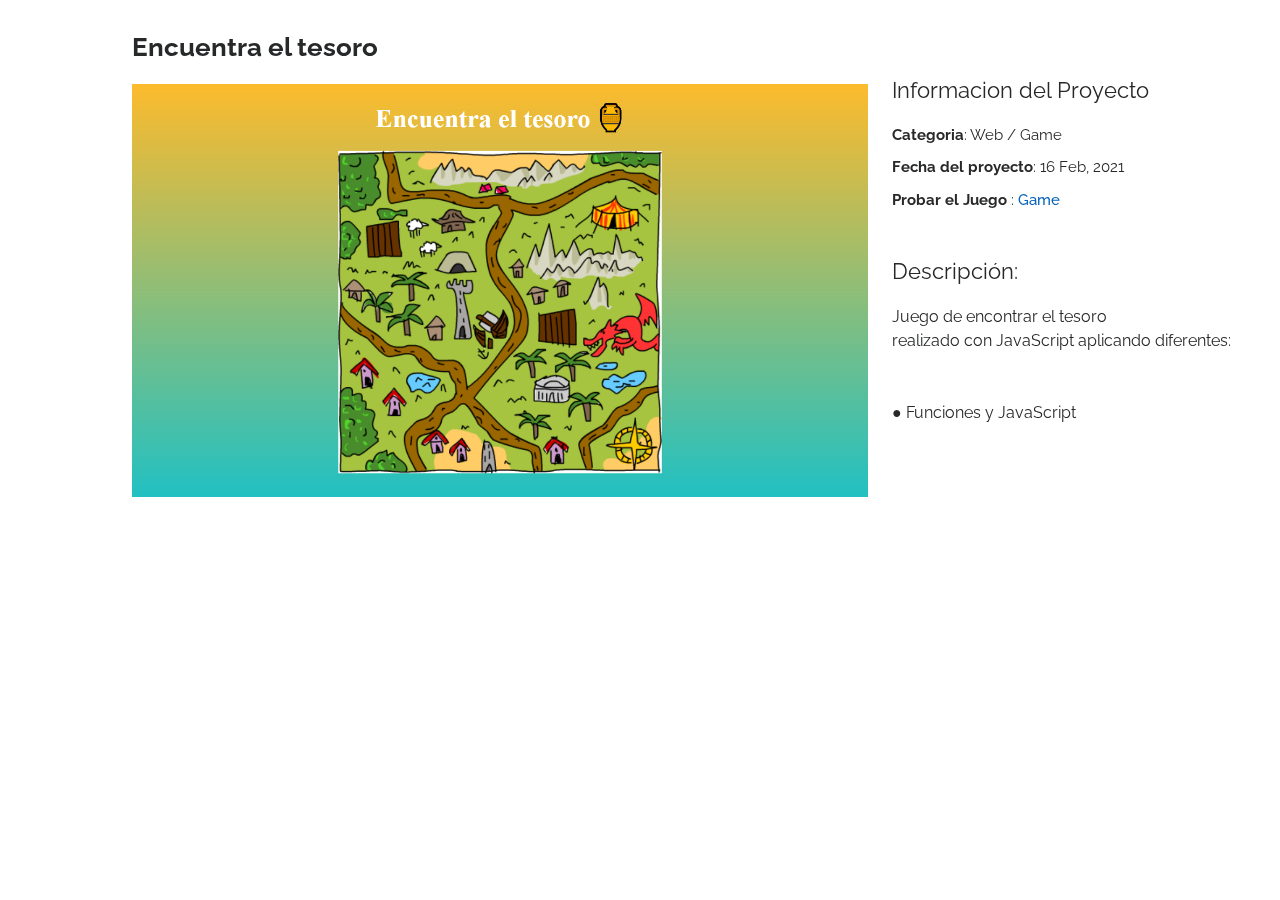
<file: assets/html/tesoro-game.html>
<!DOCTYPE html>
<html lang="en">

<head>
  <meta charset="utf-8">
  <meta content="width=device-width, initial-scale=1.0" name="viewport">

  <title>Hernán Flores | Portfolio</title>
  <meta content="Front End Developer, Desarrollo Web" name="description">
  <meta content="Front End Developer, Web Desing" name="keywords">

  <!-- Favicons -->
  <link href="../img/Perfil/IconPr.png" rel="icon">
  
  <!-- Google Fonts -->
  <link href="https://fonts.googleapis.com/css?family=Open+Sans:300,300i,400,400i,600,600i,700,700i|Raleway:300,300i,400,400i,500,500i,600,600i,700,700i|Poppins:300,300i,400,400i,500,500i,600,600i,700,700i" rel="stylesheet">
  
  <!-- Vendor CSS  -->
  <link href="../vendor/bootstrap/css/bootstrap.min.css" rel="stylesheet">
  <link href="../vendor/icofont/icofont.min.css" rel="stylesheet">
  <link href="../vendor/boxicons/css/boxicons.min.css" rel="stylesheet">
  <link href="../vendor/venobox/venobox.css" rel="stylesheet">
  <link href="../vendor/owl.carousel/assets/owl.carousel.min.css" rel="stylesheet">
  <link href="../vendor/aos/aos.css" rel="stylesheet">

  <!--   CSS  -->
  <link href="../css/style.css" rel="stylesheet">

 
</head>

<body>

  <main id="main">

    <!-- ======= Portfolio  ======= -->
    <section id="portfolio-details" class="portfolio-details">
      <div class="container" data-aos="fade-up">

        <div class="row">

          <div class="col-lg-8">
            <h2 class="portfolio-title">Encuentra el tesoro</h2>
            <div >
              <img src="../img/tesoro-portada.png" class="img-fluid" alt="">
        
            </div>
          </div>

          <div class="col-lg-4 portfolio-info">
            <h3>Informacion del Proyecto</h3>
            <ul>
              <li><strong>Categoria</strong>: Web / Game</li>
              <li><strong>Fecha del proyecto</strong>: 16 Feb, 2021</li>
              <li><strong>Probar el Juego </strong>: <a href="https://iamhernanflores.github.io/Tesoro-js/" target="_blank">Game</a></li>
            </ul>
 
  <p> <h3>Descripción: </h3>
     Juego de encontrar el tesoro <br> realizado con JavaScript aplicando diferentes: <br>
     <br>
     <br>
     ● Funciones y JavaScript <br>
     <br>

    </p>
       
          </div>

        </div>

      </div>
    </section><!--Fin Portfolio Details -->

  </main><!-- Fin #main -->

  <a href="#" class="back-to-top"><i class="bx bx-up-arrow-alt"></i></a>
  <div id="preloader"></div>

  <!-- Vendor JS  -->
  <script src="../vendor/jquery/jquery.min.js"></script>
  <script src="../vendor/bootstrap/js/bootstrap.bundle.min.js"></script>
  <script src="../vendor/jquery.easing/jquery.easing.min.js"></script>
  <script src="../vendor/php-email-form/validate.js"></script>
  <script src="../vendor/waypoints/jquery.waypoints.min.js"></script>
  <script src="../vendor/counterup/counterup.min.js"></script>
  <script src="../vendor/isotope-layout/isotope.pkgd.min.js"></script>
  <script src="../vendor/venobox/venobox.min.js"></script>
  <script src="../vendor/owl.carousel/owl.carousel.min.js"></script>
  <script src="../vendor/typed.js/typed.min.js"></script>
  <script src="../vendor/aos/aos.js"></script>

  <!--  Main JS  -->
  <script src="../js/main.js"></script>

</body>

</html>
</file>
<file: assets/vendor/venobox/venobox.css>
/* ------ venobox.css --------*/
.vbox-overlay *, .vbox-overlay *:before, .vbox-overlay *:after{
    -webkit-backface-visibility: hidden;
    -webkit-box-sizing:border-box;
    -moz-box-sizing:border-box;
    box-sizing:border-box;
}
.vbox-overlay * { 
    -webkit-backface-visibility: visible;
    backface-visibility: visible;
}
.vbox-overlay{
    display: -webkit-flex;
    display: flex;
    -webkit-flex-direction: column;
    flex-direction: column;
    -webkit-justify-content: center;
    justify-content: center;
    -webkit-align-items: center;
    align-items: center;
    position: fixed;
    left: 0;
    top: 0;
    bottom: 0;
    right: 0;
    z-index: 999999;
}

/* ----- navigation ----- */
.vbox-title{
    width: 100%;
    height: 40px;
    float: left;
    text-align: center;
    line-height: 28px;
    font-size: 12px;
    padding: 6px 50px;
    overflow: hidden;
    position: fixed;
    display: none;
    left: 0;
    z-index: 89;
}
.vbox-close{
    cursor: pointer;
    position: fixed;
    top: -1px;
    right: 0;
    width: 50px;
    height: 40px;
    padding: 6px;
    display: block;
    background-position:10px center;
    overflow: hidden;
    font-size: 24px;
    line-height: 1;
    text-align: center;
    z-index: 99;
}
.vbox-left{
    cursor: pointer;
    position: fixed;
    left: 0;
    height: 40px;
    overflow: hidden;
    line-height: 28px;
    font-size: 12px;
    z-index: 99;
    display: flex;
    align-items:center;
}
.vbox-num{
    display: inline-block;
    margin: 6px 0 6px 15px;
}
/* ----- Social share ----- */
.vbox-share{
    line-height: 28px;
    font-size: 12px;
    overflow: hidden;
    position: fixed;
    left: 0;
    z-index: 98;
    display: flex;
    align-items:center;
    justify-content: center;
    width: 100%;
    text-align: center;
}
.vbox-share svg{
    max-height: 28px;
    width: 28px;
    z-index: 10;
    margin-left: 12px;
    margin-top: 6px;
    margin-bottom: 6px;
    vertical-align: middle;
}


/* ----- navigation ARROWS ----- */
.vbox-next, .vbox-prev{
    position: fixed;
    top: 50%;
    margin-top: -15px;
    overflow: hidden;
    cursor: pointer;
    display: block;
    width: 45px;
    height: 45px;
    z-index: 99;
}
.vbox-next span, .vbox-prev span{
    position: relative;
    width: 20px;
    height: 20px;
    border: 2px solid transparent;
    border-top-color: #B6B6B6;
    border-right-color: #B6B6B6;
    text-indent: -100px;
    position: absolute;
    top: 8px;
    display: block;
}
.vbox-prev{
    left: 15px;
}
.vbox-next{
    right: 15px;
}
.vbox-prev span{
    left: 10px;
    -ms-transform: rotate(-135deg);
    -webkit-transform: rotate(-135deg);
    transform: rotate(-135deg);
}
.vbox-next span{
    -ms-transform: rotate(45deg);
    -webkit-transform: rotate(45deg);
    transform: rotate(45deg);
    right: 10px;
}
/* ------- inline window ------ */
.vbox-inline{
    width: 420px;
    height: 315px;
    height: 70vh;
    padding: 10px;
    background: #fff;
    margin: 0 auto;
    overflow: auto;
    text-align: left;
}
/* ------- Video & iFrames window ------ */
.venoframe{
    max-width: 100%;
    width: 100%;
    border: none;
    width: 100%;
    height: 260px;
    height: 70vh;
}
.venoframe.vbvid{
    height: 260px;
}
@media (min-width: 768px) {
    .venoframe, .vbox-inline{
        width: 90%;
        height: 360px;
        height: 70vh;
    }
    .venoframe.vbvid{
        width: 640px;
        height: 360px;
    }
}
@media (min-width: 992px) {
    .venoframe, .vbox-inline{
        max-width: 1200px;
        width: 80%;
        height: 540px;
        height: 70vh;
    }
    .venoframe.vbvid{
        width: 960px;
        height: 540px;
    }
}
/* 
Please do NOT edit this part! 
or at least read this note: http://i.imgur.com/7C0ws9e.gif
*/
.vbox-open{
    overflow: hidden;
}
.vbox-container{
    position: absolute;
    left: 0;
    right: 0;
    top: 0;
    bottom: 0;
    overflow-x: hidden;
    overflow-y: scroll;
    overflow-scrolling: touch;
    -webkit-overflow-scrolling: touch;
    z-index: 20;
    max-height: 100%;

}

.vbox-content{
    text-align: center;
    float: left;
    width: 100%;
    position: relative;
    overflow: hidden;
    padding: 20px 4%;
}
.vbox-container img{
    max-width: 100%;
    height: auto;
}
.vbox-figlio{
    box-shadow: 0 0 12px rgba(0,0,0,0.19), 0 6px 6px rgba(0,0,0,0.23);
    max-width: 100%;
    text-align: initial;
}
img.vbox-figlio{
    -webkit-user-select: none;
-khtml-user-select: none;
-moz-user-select: none;
-o-user-select: none;
user-select: none;
}
.vbox-content.swipe-left{
    margin-left: -200px !important;
}
.vbox-content.swipe-right{
    margin-left: 200px !important;
}
.vbox-animated{
    webkit-transition: margin 300ms ease-out;
    transition: margin 300ms ease-out;
}

/* ---------- preloader ----------
 * SPINKIT 
 * http://tobiasahlin.com/spinkit/
-------------------------------- */
.sk-double-bounce,.sk-rotating-plane{width:40px;height:40px;margin:40px auto}.sk-rotating-plane{background-color:#333;-webkit-animation:sk-rotatePlane 1.2s infinite ease-in-out;animation:sk-rotatePlane 1.2s infinite ease-in-out}@-webkit-keyframes sk-rotatePlane{0%{-webkit-transform:perspective(120px) rotateX(0) rotateY(0);transform:perspective(120px) rotateX(0) rotateY(0)}50%{-webkit-transform:perspective(120px) rotateX(-180.1deg) rotateY(0);transform:perspective(120px) rotateX(-180.1deg) rotateY(0)}100%{-webkit-transform:perspective(120px) rotateX(-180deg) rotateY(-179.9deg);transform:perspective(120px) rotateX(-180deg) rotateY(-179.9deg)}}@keyframes sk-rotatePlane{0%{-webkit-transform:perspective(120px) rotateX(0) rotateY(0);transform:perspective(120px) rotateX(0) rotateY(0)}50%{-webkit-transform:perspective(120px) rotateX(-180.1deg) rotateY(0);transform:perspective(120px) rotateX(-180.1deg) rotateY(0)}100%{-webkit-transform:perspective(120px) rotateX(-180deg) rotateY(-179.9deg);transform:perspective(120px) rotateX(-180deg) rotateY(-179.9deg)}}.sk-double-bounce{position:relative}.sk-double-bounce .sk-child{width:100%;height:100%;border-radius:50%;background-color:#333;opacity:.6;position:absolute;top:0;left:0;-webkit-animation:sk-doubleBounce 2s infinite ease-in-out;animation:sk-doubleBounce 2s infinite ease-in-out}.sk-chasing-dots .sk-child,.sk-spinner-pulse,.sk-three-bounce .sk-child{background-color:#333;border-radius:100%}.sk-double-bounce .sk-double-bounce2{-webkit-animation-delay:-1s;animation-delay:-1s}@-webkit-keyframes sk-doubleBounce{0%,100%{-webkit-transform:scale(0);transform:scale(0)}50%{-webkit-transform:scale(1);transform:scale(1)}}@keyframes sk-doubleBounce{0%,100%{-webkit-transform:scale(0);transform:scale(0)}50%{-webkit-transform:scale(1);transform:scale(1)}}.sk-wave{margin:40px auto;width:50px;height:40px;text-align:center;font-size:10px}.sk-wave .sk-rect{background-color:#333;height:100%;width:6px;display:inline-block;-webkit-animation:sk-waveStretchDelay 1.2s infinite ease-in-out;animation:sk-waveStretchDelay 1.2s infinite ease-in-out}.sk-wave .sk-rect1{-webkit-animation-delay:-1.2s;animation-delay:-1.2s}.sk-wave .sk-rect2{-webkit-animation-delay:-1.1s;animation-delay:-1.1s}.sk-wave .sk-rect3{-webkit-animation-delay:-1s;animation-delay:-1s}.sk-wave .sk-rect4{-webkit-animation-delay:-.9s;animation-delay:-.9s}.sk-wave .sk-rect5{-webkit-animation-delay:-.8s;animation-delay:-.8s}@-webkit-keyframes sk-waveStretchDelay{0%,100%,40%{-webkit-transform:scaleY(.4);transform:scaleY(.4)}20%{-webkit-transform:scaleY(1);transform:scaleY(1)}}@keyframes sk-waveStretchDelay{0%,100%,40%{-webkit-transform:scaleY(.4);transform:scaleY(.4)}20%{-webkit-transform:scaleY(1);transform:scaleY(1)}}.sk-wandering-cubes{margin:40px auto;width:40px;height:40px;position:relative}.sk-wandering-cubes .sk-cube{background-color:#333;width:10px;height:10px;position:absolute;top:0;left:0;-webkit-animation:sk-wanderingCube 1.8s ease-in-out -1.8s infinite both;animation:sk-wanderingCube 1.8s ease-in-out -1.8s infinite both}.sk-chasing-dots,.sk-spinner-pulse{width:40px;height:40px;margin:40px auto}.sk-wandering-cubes .sk-cube2{-webkit-animation-delay:-.9s;animation-delay:-.9s}@-webkit-keyframes sk-wanderingCube{0%{-webkit-transform:rotate(0);transform:rotate(0)}25%{-webkit-transform:translateX(30px) rotate(-90deg) scale(.5);transform:translateX(30px) rotate(-90deg) scale(.5)}50%{-webkit-transform:translateX(30px) translateY(30px) rotate(-179deg);transform:translateX(30px) translateY(30px) rotate(-179deg)}50.1%{-webkit-transform:translateX(30px) translateY(30px) rotate(-180deg);transform:translateX(30px) translateY(30px) rotate(-180deg)}75%{-webkit-transform:translateX(0) translateY(30px) rotate(-270deg) scale(.5);transform:translateX(0) translateY(30px) rotate(-270deg) scale(.5)}100%{-webkit-transform:rotate(-360deg);transform:rotate(-360deg)}}@keyframes sk-wanderingCube{0%{-webkit-transform:rotate(0);transform:rotate(0)}25%{-webkit-transform:translateX(30px) rotate(-90deg) scale(.5);transform:translateX(30px) rotate(-90deg) scale(.5)}50%{-webkit-transform:translateX(30px) translateY(30px) rotate(-179deg);transform:translateX(30px) translateY(30px) rotate(-179deg)}50.1%{-webkit-transform:translateX(30px) translateY(30px) rotate(-180deg);transform:translateX(30px) translateY(30px) rotate(-180deg)}75%{-webkit-transform:translateX(0) translateY(30px) rotate(-270deg) scale(.5);transform:translateX(0) translateY(30px) rotate(-270deg) scale(.5)}100%{-webkit-transform:rotate(-360deg);transform:rotate(-360deg)}}.sk-spinner-pulse{-webkit-animation:sk-pulseScaleOut 1s infinite ease-in-out;animation:sk-pulseScaleOut 1s infinite ease-in-out}@-webkit-keyframes sk-pulseScaleOut{0%{-webkit-transform:scale(0);transform:scale(0)}100%{-webkit-transform:scale(1);transform:scale(1);opacity:0}}@keyframes sk-pulseScaleOut{0%{-webkit-transform:scale(0);transform:scale(0)}100%{-webkit-transform:scale(1);transform:scale(1);opacity:0}}.sk-chasing-dots{position:relative;text-align:center;-webkit-animation:sk-chasingDotsRotate 2s infinite linear;animation:sk-chasingDotsRotate 2s infinite linear}.sk-chasing-dots .sk-child{width:60%;height:60%;display:inline-block;position:absolute;top:0;-webkit-animation:sk-chasingDotsBounce 2s infinite ease-in-out;animation:sk-chasingDotsBounce 2s infinite ease-in-out}.sk-chasing-dots .sk-dot2{top:auto;bottom:0;-webkit-animation-delay:-1s;animation-delay:-1s}@-webkit-keyframes sk-chasingDotsRotate{100%{-webkit-transform:rotate(360deg);transform:rotate(360deg)}}@keyframes sk-chasingDotsRotate{100%{-webkit-transform:rotate(360deg);transform:rotate(360deg)}}@-webkit-keyframes sk-chasingDotsBounce{0%,100%{-webkit-transform:scale(0);transform:scale(0)}50%{-webkit-transform:scale(1);transform:scale(1)}}@keyframes sk-chasingDotsBounce{0%,100%{-webkit-transform:scale(0);transform:scale(0)}50%{-webkit-transform:scale(1);transform:scale(1)}}.sk-three-bounce{margin:40px auto;width:80px;text-align:center}.sk-three-bounce .sk-child{width:20px;height:20px;display:inline-block;-webkit-animation:sk-three-bounce 1.4s ease-in-out 0s infinite both;animation:sk-three-bounce 1.4s ease-in-out 0s infinite both}.sk-circle .sk-child:before,.sk-fading-circle .sk-circle:before{display:block;border-radius:100%;content:'';background-color:#333}.sk-three-bounce .sk-bounce1{-webkit-animation-delay:-.32s;animation-delay:-.32s}.sk-three-bounce .sk-bounce2{-webkit-animation-delay:-.16s;animation-delay:-.16s}@-webkit-keyframes sk-three-bounce{0%,100%,80%{-webkit-transform:scale(0);transform:scale(0)}40%{-webkit-transform:scale(1);transform:scale(1)}}@keyframes sk-three-bounce{0%,100%,80%{-webkit-transform:scale(0);transform:scale(0)}40%{-webkit-transform:scale(1);transform:scale(1)}}.sk-circle{margin:40px auto;width:40px;height:40px;position:relative}.sk-circle .sk-child{width:100%;height:100%;position:absolute;left:0;top:0}.sk-circle .sk-child:before{margin:0 auto;width:15%;height:15%;-webkit-animation:sk-circleBounceDelay 1.2s infinite ease-in-out both;animation:sk-circleBounceDelay 1.2s infinite ease-in-out both}.sk-circle .sk-circle2{-webkit-transform:rotate(30deg);-ms-transform:rotate(30deg);transform:rotate(30deg)}.sk-circle .sk-circle3{-webkit-transform:rotate(60deg);-ms-transform:rotate(60deg);transform:rotate(60deg)}.sk-circle .sk-circle4{-webkit-transform:rotate(90deg);-ms-transform:rotate(90deg);transform:rotate(90deg)}.sk-circle .sk-circle5{-webkit-transform:rotate(120deg);-ms-transform:rotate(120deg);transform:rotate(120deg)}.sk-circle .sk-circle6{-webkit-transform:rotate(150deg);-ms-transform:rotate(150deg);transform:rotate(150deg)}.sk-circle .sk-circle7{-webkit-transform:rotate(180deg);-ms-transform:rotate(180deg);transform:rotate(180deg)}.sk-circle .sk-circle8{-webkit-transform:rotate(210deg);-ms-transform:rotate(210deg);transform:rotate(210deg)}.sk-circle .sk-circle9{-webkit-transform:rotate(240deg);-ms-transform:rotate(240deg);transform:rotate(240deg)}.sk-circle .sk-circle10{-webkit-transform:rotate(270deg);-ms-transform:rotate(270deg);transform:rotate(270deg)}.sk-circle .sk-circle11{-webkit-transform:rotate(300deg);-ms-transform:rotate(300deg);transform:rotate(300deg)}.sk-circle .sk-circle12{-webkit-transform:rotate(330deg);-ms-transform:rotate(330deg);transform:rotate(330deg)}.sk-circle .sk-circle2:before{-webkit-animation-delay:-1.1s;animation-delay:-1.1s}.sk-circle .sk-circle3:before{-webkit-animation-delay:-1s;animation-delay:-1s}.sk-circle .sk-circle4:before{-webkit-animation-delay:-.9s;animation-delay:-.9s}.sk-circle .sk-circle5:before{-webkit-animation-delay:-.8s;animation-delay:-.8s}.sk-circle .sk-circle6:before{-webkit-animation-delay:-.7s;animation-delay:-.7s}.sk-circle .sk-circle7:before{-webkit-animation-delay:-.6s;animation-delay:-.6s}.sk-circle .sk-circle8:before{-webkit-animation-delay:-.5s;animation-delay:-.5s}.sk-circle .sk-circle9:before{-webkit-animation-delay:-.4s;animation-delay:-.4s}.sk-circle .sk-circle10:before{-webkit-animation-delay:-.3s;animation-delay:-.3s}.sk-circle .sk-circle11:before{-webkit-animation-delay:-.2s;animation-delay:-.2s}.sk-circle .sk-circle12:before{-webkit-animation-delay:-.1s;animation-delay:-.1s}@-webkit-keyframes sk-circleBounceDelay{0%,100%,80%{-webkit-transform:scale(0);transform:scale(0)}40%{-webkit-transform:scale(1);transform:scale(1)}}@keyframes sk-circleBounceDelay{0%,100%,80%{-webkit-transform:scale(0);transform:scale(0)}40%{-webkit-transform:scale(1);transform:scale(1)}}.sk-cube-grid{width:40px;height:40px;margin:40px auto}.sk-cube-grid .sk-cube{width:33.33%;height:33.33%;background-color:#333;float:left;-webkit-animation:sk-cubeGridScaleDelay 1.3s infinite ease-in-out;animation:sk-cubeGridScaleDelay 1.3s infinite ease-in-out}.sk-cube-grid .sk-cube1{-webkit-animation-delay:.2s;animation-delay:.2s}.sk-cube-grid .sk-cube2{-webkit-animation-delay:.3s;animation-delay:.3s}.sk-cube-grid .sk-cube3{-webkit-animation-delay:.4s;animation-delay:.4s}.sk-cube-grid .sk-cube4{-webkit-animation-delay:.1s;animation-delay:.1s}.sk-cube-grid .sk-cube5{-webkit-animation-delay:.2s;animation-delay:.2s}.sk-cube-grid .sk-cube6{-webkit-animation-delay:.3s;animation-delay:.3s}.sk-cube-grid .sk-cube7{-webkit-animation-delay:0ms;animation-delay:0ms}.sk-cube-grid .sk-cube8{-webkit-animation-delay:.1s;animation-delay:.1s}.sk-cube-grid .sk-cube9{-webkit-animation-delay:.2s;animation-delay:.2s}@-webkit-keyframes sk-cubeGridScaleDelay{0%,100%,70%{-webkit-transform:scale3D(1,1,1);transform:scale3D(1,1,1)}35%{-webkit-transform:scale3D(0,0,1);transform:scale3D(0,0,1)}}@keyframes sk-cubeGridScaleDelay{0%,100%,70%{-webkit-transform:scale3D(1,1,1);transform:scale3D(1,1,1)}35%{-webkit-transform:scale3D(0,0,1);transform:scale3D(0,0,1)}}.sk-fading-circle{margin:40px auto;width:40px;height:40px;position:relative}.sk-fading-circle .sk-circle{width:100%;height:100%;position:absolute;left:0;top:0}.sk-fading-circle .sk-circle:before{margin:0 auto;width:15%;height:15%;-webkit-animation:sk-circleFadeDelay 1.2s infinite ease-in-out both;animation:sk-circleFadeDelay 1.2s infinite ease-in-out both}.sk-fading-circle .sk-circle2{-webkit-transform:rotate(30deg);-ms-transform:rotate(30deg);transform:rotate(30deg)}.sk-fading-circle .sk-circle3{-webkit-transform:rotate(60deg);-ms-transform:rotate(60deg);transform:rotate(60deg)}.sk-fading-circle .sk-circle4{-webkit-transform:rotate(90deg);-ms-transform:rotate(90deg);transform:rotate(90deg)}.sk-fading-circle .sk-circle5{-webkit-transform:rotate(120deg);-ms-transform:rotate(120deg);transform:rotate(120deg)}.sk-fading-circle .sk-circle6{-webkit-transform:rotate(150deg);-ms-transform:rotate(150deg);transform:rotate(150deg)}.sk-fading-circle .sk-circle7{-webkit-transform:rotate(180deg);-ms-transform:rotate(180deg);transform:rotate(180deg)}.sk-fading-circle .sk-circle8{-webkit-transform:rotate(210deg);-ms-transform:rotate(210deg);transform:rotate(210deg)}.sk-fading-circle .sk-circle9{-webkit-transform:rotate(240deg);-ms-transform:rotate(240deg);transform:rotate(240deg)}.sk-fading-circle .sk-circle10{-webkit-transform:rotate(270deg);-ms-transform:rotate(270deg);transform:rotate(270deg)}.sk-fading-circle .sk-circle11{-webkit-transform:rotate(300deg);-ms-transform:rotate(300deg);transform:rotate(300deg)}.sk-fading-circle .sk-circle12{-webkit-transform:rotate(330deg);-ms-transform:rotate(330deg);transform:rotate(330deg)}.sk-fading-circle .sk-circle2:before{-webkit-animation-delay:-1.1s;animation-delay:-1.1s}.sk-fading-circle .sk-circle3:before{-webkit-animation-delay:-1s;animation-delay:-1s}.sk-fading-circle .sk-circle4:before{-webkit-animation-delay:-.9s;animation-delay:-.9s}.sk-fading-circle .sk-circle5:before{-webkit-animation-delay:-.8s;animation-delay:-.8s}.sk-fading-circle .sk-circle6:before{-webkit-animation-delay:-.7s;animation-delay:-.7s}.sk-fading-circle .sk-circle7:before{-webkit-animation-delay:-.6s;animation-delay:-.6s}.sk-fading-circle .sk-circle8:before{-webkit-animation-delay:-.5s;animation-delay:-.5s}.sk-fading-circle .sk-circle9:before{-webkit-animation-delay:-.4s;animation-delay:-.4s}.sk-fading-circle .sk-circle10:before{-webkit-animation-delay:-.3s;animation-delay:-.3s}.sk-fading-circle .sk-circle11:before{-webkit-animation-delay:-.2s;animation-delay:-.2s}.sk-fading-circle .sk-circle12:before{-webkit-animation-delay:-.1s;animation-delay:-.1s}@-webkit-keyframes sk-circleFadeDelay{0%,100%,39%{opacity:0}40%{opacity:1}}@keyframes sk-circleFadeDelay{0%,100%,39%{opacity:0}40%{opacity:1}}.sk-folding-cube{margin:40px auto;width:40px;height:40px;position:relative;-webkit-transform:rotateZ(45deg);transform:rotateZ(45deg)}.sk-folding-cube .sk-cube{float:left;width:50%;height:50%;position:relative;-webkit-transform:scale(1.1);-ms-transform:scale(1.1);transform:scale(1.1)}.sk-folding-cube .sk-cube:before{content:'';position:absolute;top:0;left:0;width:100%;height:100%;background-color:#333;-webkit-animation:sk-foldCubeAngle 2.4s infinite linear both;animation:sk-foldCubeAngle 2.4s infinite linear both;-webkit-transform-origin:100% 100%;-ms-transform-origin:100% 100%;transform-origin:100% 100%}.sk-folding-cube .sk-cube2{-webkit-transform:scale(1.1) rotateZ(90deg);transform:scale(1.1) rotateZ(90deg)}.sk-folding-cube .sk-cube3{-webkit-transform:scale(1.1) rotateZ(180deg);transform:scale(1.1) rotateZ(180deg)}.sk-folding-cube .sk-cube4{-webkit-transform:scale(1.1) rotateZ(270deg);transform:scale(1.1) rotateZ(270deg)}.sk-folding-cube .sk-cube2:before{-webkit-animation-delay:.3s;animation-delay:.3s}.sk-folding-cube .sk-cube3:before{-webkit-animation-delay:.6s;animation-delay:.6s}.sk-folding-cube .sk-cube4:before{-webkit-animation-delay:.9s;animation-delay:.9s}@-webkit-keyframes sk-foldCubeAngle{0%,10%{-webkit-transform:perspective(140px) rotateX(-180deg);transform:perspective(140px) rotateX(-180deg);opacity:0}25%,75%{-webkit-transform:perspective(140px) rotateX(0);transform:perspective(140px) rotateX(0);opacity:1}100%,90%{-webkit-transform:perspective(140px) rotateY(180deg);transform:perspective(140px) rotateY(180deg);opacity:0}}@keyframes sk-foldCubeAngle{0%,10%{-webkit-transform:perspective(140px) rotateX(-180deg);transform:perspective(140px) rotateX(-180deg);opacity:0}25%,75%{-webkit-transform:perspective(140px) rotateX(0);transform:perspective(140px) rotateX(0);opacity:1}100%,90%{-webkit-transform:perspective(140px) rotateY(180deg);transform:perspective(140px) rotateY(180deg);opacity:0}}
</file>
<file: assets/css/style.css>
* {
  padding: 0;
  margin: 0;
  -webkit-box-sizing: border-box;
          box-sizing: border-box;
}

/*
# General

/* NOTAS/RESPONSIVE

@media screen and(max-width: 990px){
  .container{
    grid-template-columns: repeat(2,1fr);
    padding: 2rem 50px;
  }
}

@media screen and(max-width: 650px){
  .container{
    grid-template-columns: 1fr;
  }
}

-*/
/**/
body {
  background: #fff;
  -webkit-transition: .3s ease all;
  transition: .3s ease all;
}

body .services .icon-box {
  background: #f5f4f4;
  padding-bottom: 30px;
  padding-top: 30px;
  padding-left: 30px;
  padding-right: 30px;
  -webkit-transition: ease-in-out 0.3s;
  -webkit-box-shadow: 0px 5px 90px 0px rgba(0, 0, 0, 0.123);
          box-shadow: 0px 5px 90px 0px rgba(0, 0, 0, 0.123);
  border-radius: 10px;
}

body.dark {
  background: #111111;
  -webkit-transition: .3s ease all;
  transition: .3s ease all;
}

a {
  color: #222222;
  text-decoration: none;
  font-weight: 500;
}

.contenedor {
  max-width: 1000px;
  width: 90%;
  margin: auto;
  padding: 50px 0;
  outline: none;
}

/*ARREGLO GENERAL*/
body.dark nav a {
  background: #222222;
  -webkit-transition: .3s ease all;
  transition: .3s ease all;
}

body.dark nav a {
  color: #fff;
  -webkit-transition: .3s ease all;
  transition: .3s ease all;
}

body.dark .services .icon-box {
  background: #2222;
  /* background: #fff; */
  padding-bottom: 30px;
  padding-top: 30px;
  padding-left: 30px;
  padding-right: 30px;
  -webkit-transition: ease-in-out 0.3s;
  -webkit-box-shadow: 0px 5px 90px 0px rgba(250, 250, 250, 0.027);
          box-shadow: 0px 5px 90px 0px rgba(250, 250, 250, 0.027);
  border-radius: 10px;
  -webkit-transition: .3s ease all;
  transition: .3s ease all;
}

body.dark .portfolio #portfolio-flters {
  padding: 0;
  margin: 0 auto 25px auto;
  list-style: none;
  text-align: center;
  background: rgba(34, 34, 34, 0.193);
  color: #ffff;
  border-radius: 50px;
  padding: 2px 15px;
  -webkit-transition: .3s ease all;
  transition: .3s ease all;
}

.portfolio #portfolio-flters {
  padding: 0;
  margin: 0 auto 25px auto;
  list-style: none;
  text-align: center;
  background: rgba(34, 34, 34, 0.193);
  color: #272829;
  border-radius: 50px;
  padding: 2px 15px;
}

.body.dark .portfolio #portfolio-flters li:hover,
.portfolio #portfolio-flters li.filter-active {
  color: #0563bb;
  -webkit-transition: .3s ease all;
  transition: .3s ease all;
}

body.dark .portfolio #portfolio-flters li {
  cursor: pointer;
  display: inline-block;
  padding: 10px 15px;
  font-size: 14px;
  font-weight: 600;
  line-height: 1;
  text-transform: uppercase;
  margin-bottom: 5px;
  -webkit-transition: all 0.3s ease-in-out;
  transition: all 0.3s ease-in-out;
}

nav {
  /*	background: $blanco;*/
  display: -webkit-box;
  display: -ms-flexbox;
  display: flex;
  -webkit-box-pack: justify;
      -ms-flex-pack: justify;
          justify-content: space-between;
  -webkit-box-align: center;
      -ms-flex-align: center;
          align-items: center;
  padding: 15px 20px;
  border-radius: 5px;
  -webkit-transition: .3s ease all;
  transition: .3s ease all;
  /* sombra ala barra	box-shadow: $sombraDark; */
}

body.dark nav {
  /**/
  /*		background: #111111;*/
  /*	box-shadow: $sombraLight; */
}

body.dark nav a {
  /*	color: $grisClaro;*/
}

body.dark nav a:hover {
  /*		color: $blanco;*/
}

nav .logotipo {
  font-weight: 700;
  font-family: 'Roboto', sans-serif;
}

nav .enlaces {
  display: -webkit-box;
  display: -ms-flexbox;
  display: flex;
  -webkit-box-align: center;
      -ms-flex-align: center;
          align-items: center;
}

nav .enlaces a {
  margin-right: 40px;
}

nav .enlaces a:hover {
  color: #707070;
}

.switch {
  background: #343D5B;
  /*icono*/
  border-radius: 1000px;
  position: relative;
  cursor: pointer;
  display: -webkit-box;
  display: -ms-flexbox;
  display: flex;
  outline: none;
}

.switch::after {
  /**/
  content: "";
  display: block;
  width: 30px;
  height: 30px;
  position: absolute;
  background: #F1F1F1;
  top: 0;
  left: 0;
  right: unset;
  border-radius: 100px;
  -webkit-transition: .3s ease all;
  transition: .3s ease all;
  -webkit-box-shadow: 0px 0px 2px 2px rgba(0, 0, 0, 0.2);
          box-shadow: 0px 0px 2px 2px rgba(0, 0, 0, 0.2);
  outline: none;
}

.switch.active {
  /**/
  background: orange;
  color: #000;
  border: none;
  outline: none;
}

.switch.active::after {
  right: 0;
  left: unset;
}

.switch span {
  width: 30px;
  height: 30px;
  line-height: 30px;
  display: block;
  background: none;
  color: #fff;
  outline: none;
}

button {
  outline: none !important;
  -webkit-transition: .3s ease all;
  transition: .3s ease all;
}

body {
  font-family: "Raleway", sans-serif;
  color: #272829;
}

a {
  color: #0563bb;
  text-decoration: none;
}

a:hover {
  color: #067ded;
  text-decoration: none;
}

@media (prefers-reduced-motion: no-preference) {
  :root {
    scroll-behavior: auto;
  }
}

/*--------------------------------------------------------------
  # Back to top button
  --------------------------------------------------------------*/
.back-to-top {
  position: fixed;
  display: none;
  width: 40px;
  height: 40px;
  border-radius: 50px;
  right: 15px;
  bottom: 15px;
  background: #0563bb;
  color: #fff;
  -webkit-transition: display 0.5s ease-in-out;
  transition: display 0.5s ease-in-out;
  z-index: 99999;
}

.back-to-top i {
  font-size: 24px;
  position: absolute;
  top: 7px;
  left: 8px;
}

.back-to-top:hover {
  color: #fff;
  background: #0678e3;
  -webkit-transition: background 0.2s ease-in-out;
  transition: background 0.2s ease-in-out;
}

.preload {
  position: fixed;
  top: 0;
  width: 100%;
  height: 100vh;
  background: #0563bb;
  background: -webkit-gradient(linear, left bottom, left top, from(#0563bb), to(#1a191f));
  background: linear-gradient(0deg, #0563bb 0%, #1a191f 100%);
  display: -webkit-box;
  display: -ms-flexbox;
  display: flex;
  -webkit-box-pack: center;
      -ms-flex-pack: center;
          justify-content: center;
  -webkit-box-align: center;
      -ms-flex-align: center;
          align-items: center;
  -webkit-transition: opacity 0.5s ease;
  transition: opacity 0.5s ease;
}

.preload-finish {
  opacity: 0;
  pointer-events: none;
}

.cloud1,
.cloud2,
.cloud3 {
  height: 100px;
  position: absolute;
  right: 0%;
  z-index: -1;
}

.cloud1 {
  top: 25%;
  -webkit-transform: translate(100%, 25%);
          transform: translate(100%, 25%);
  -webkit-animation: clouds 1s ease infinite;
          animation: clouds 1s ease infinite;
}

.cloud2 {
  top: 50%;
  -webkit-transform: translate(100%, 50%);
          transform: translate(100%, 50%);
  -webkit-animation: clouds 1s ease infinite 0.3;
          animation: clouds 1s ease infinite 0.3;
}

.cloud3 {
  top: 75%;
  -webkit-transform: translate(100%, 75%);
          transform: translate(100%, 75%);
  -webkit-animation: clouds 1s ease infinite 0.5s;
          animation: clouds 1s ease infinite 0.5s;
}

.airplane {
  height: 200px;
  -webkit-animation: airplane 1s ease infinite alternate;
          animation: airplane 1s ease infinite alternate;
}

.preload h3 {
  position: absolute;
  top: 75%;
  -webkit-transform: translateY(-75%);
          transform: translateY(-75%);
  color: white;
  font-size: 30px;
  font-family: sans-serif;
}

@-webkit-keyframes airplane {
  from {
    -webkit-transform: translateY(0px);
            transform: translateY(0px);
  }
  to {
    -webkit-transform: translateY(50px);
            transform: translateY(50px);
  }
}

@keyframes airplane {
  from {
    -webkit-transform: translateY(0px);
            transform: translateY(0px);
  }
  to {
    -webkit-transform: translateY(50px);
            transform: translateY(50px);
  }
}

@-webkit-keyframes clouds {
  from {
    right: 0%;
  }
  to {
    right: 130%;
  }
}

@keyframes clouds {
  from {
    right: 0%;
  }
  to {
    right: 130%;
  }
}

/*--------------------------------------------------------------
  # Preloader
  --------------------------------------------------------------
  #preloader {
    position: fixed;
    top: 0;
    left: 0;
    right: 0;
    bottom: 0;
    z-index: 9999;
    overflow: hidden;
    background: #fff;
  }
  
  body.dark #preloader{
    position: fixed;
    top: 0;
    left: 0;
    right: 0;
    bottom: 0;
    z-index: 9999;
    overflow: hidden;
    background:#111;
  }

  #preloader:before {
    content: "";
    position: fixed;
    top: calc(50% - 30px);
    left: calc(50% - 30px);
    border: 6px solid #0563bb;
    border-top-color: #fff;
    border-bottom-color: #fff;
    border-radius: 50%;
    width: 60px;
    height: 60px;
    -webkit-animation: animate-preloader 1s linear infinite;
    animation: animate-preloader 1s linear infinite;
  }

  body.dark #preloader:before {
    content: "";
    position: fixed;
    top: calc(50% - 30px);
    left: calc(50% - 30px);
    border: 6px solid #0563bb;
    border-top-color: #111;
    border-bottom-color: #111;
    border-radius: 50%;
    width: 60px;
    height: 60px;
    -webkit-animation: animate-preloader 1s linear infinite;
    animation: animate-preloader 1s linear infinite;
  }
  
  
  @-webkit-keyframes animate-preloader {
    0% {
      transform: rotate(0deg);
    }
    100% {
      transform: rotate(360deg);
    }
  }
  
  @keyframes animate-preloader {
    0% {
      transform: rotate(0deg);
    }
    100% {
      transform: rotate(360deg);
    }
  } */
/*--------------------------------------------------------------
  # Disable aos animation delay on mobile devices
  --------------------------------------------------------------*/
@media screen and (max-width: 768px) {
  [data-aos-delay] {
    -webkit-transition-delay: 0 !important;
            transition-delay: 0 !important;
  }
  .contact .php-email-form {
    background: #fff;
    -webkit-box-pack: center;
        -ms-flex-pack: center;
            justify-content: center;
    margin-left: 200px;
  }
}

/*--------------------------------------------------------------
  # Header
  --------------------------------------------------------------*/
#header {
  position: fixed;
  top: 0;
  left: 0;
  bottom: 0;
  z-index: 9997;
  -webkit-transition: all 0.5s;
  transition: all 0.5s;
  padding: 0px;
  overflow-y: auto;
}

@media (max-width: 992px) {
  #header {
    width: 300px;
    /*  background: #fff;
      border-right: 1px solid #e6e9ec; */
    left: -300px;
  }
}

@media (min-width: 992px) {
  #main {
    margin-left: 100px;
  }
}

/*--------------------------------------------------------------
  # Navigation Menu 
  --------------------------------------------------------------*/
/* Desktop Navigation */
.nav-menu * {
  margin: 0;
  padding: 0;
  list-style: none;
}

.body.dark .nav-menu * {
  margin: 0;
  padding: 0;
  list-style: none;
  -webkit-transition: .3s ease all;
  transition: .3s ease all;
}

.nav-menu > ul > li {
  position: relative;
  white-space: nowrap;
}

.nav-menu a {
  display: -webkit-box;
  display: -ms-flexbox;
  display: flex;
  -webkit-box-align: center;
      -ms-flex-align: center;
          align-items: center;
  color: #45505b;
  padding: 10px 18px;
  margin-bottom: 8px;
  -webkit-transition: 0.3s;
  transition: 0.3s;
  font-size: 15px;
  border-radius: 50px;
  background: #f2f3f5;
  height: 56px;
  width: 100%;
  overflow: hidden;
  transition: 0.3s;
}

.nav-menu a i {
  font-size: 20px;
}

.nav-menu a span {
  padding: 0 5px 0 7px;
  color: #45505b;
}

body.dark .nav-menu a span {
  padding: 0 5px 0 7px;
  color: #ffff;
  -webkit-transition: .3s ease all;
  transition: .3s ease all;
}

@media (min-width: 992px) {
  .nav-menu a {
    width: 56px;
  }
  .nav-menu a span {
    display: none;
    color: #fff;
  }
}

.nav-menu a:hover, .nav-menu .active > a, .nav-menu li:hover > a {
  color: #fff;
  background: #0563bb;
}

.nav-menu a:hover span, .nav-menu .active > a span, .nav-menu li:hover > a span {
  color: #fff;
}

.nav-menu a:hover, .nav-menu li:hover > a {
  width: 100%;
  color: #fff;
}

.nav-menu a:hover span, .nav-menu li:hover > a span {
  display: block;
}

/* Mobile Navigation */
.mobile-nav-toggle {
  position: fixed;
  right: 15px;
  top: 15px;
  z-index: 9998;
  border: 0;
  background: none;
  font-size: 24px;
  -webkit-transition: all 0.4s;
  transition: all 0.4s;
  outline: none !important;
  line-height: 1;
  cursor: pointer;
  text-align: right;
}

.mobile-nav-toggle i {
  color: #45505b;
}

.mobile-nav-active {
  overflow: hidden;
}

.mobile-nav-active #header {
  left: 0;
}

.mobile-nav-active .mobile-nav-toggle i {
  color: #0563bb;
}

/*--------------------------------------------------------------
  # Hero Section
  
  --------------------------------------------------------------*/
/*HERO*/
/**/
#hero h1 {
  margin: 0;
  font-size: 64px;
  font-weight: 700;
  line-height: 56px;
  color: #45505b;
}

body.dark #hero h1 {
  margin: 0;
  font-size: 64px;
  font-weight: 700;
  line-height: 56px;
  color: #ffff;
  -webkit-transition: .3s ease all;
  transition: .3s ease all;
  text-align: center;
}

#hero p {
  color: #45505b;
  margin: 15px 0 0 0;
  font-size: 26px;
  font-family: "Poppins", sans-serif;
}

#hero p span {
  color: #0563bb;
  letter-spacing: 1px;
}

body.dark #hero p span {
  color: #0878e0;
  letter-spacing: 1px;
  -webkit-transition: .3s ease all;
  transition: .3s ease all;
}

body.dark .bxl-linkedin:before {
  content: "\ee9e";
  color: #ffff;
  -webkit-transition: .3s ease all;
  transition: .3s ease all;
}

body.dark .bxl-behance:before {
  content: "\ee68";
  color: #ffff;
  -webkit-transition: .3s ease all;
  transition: .3s ease all;
}

body.dark .bxl-github:before {
  content: "\ee8b";
  color: #ffff;
  -webkit-transition: .3s ease all;
  transition: .3s ease all;
}

#hero .social-links {
  margin-top: 30px;
}

#hero .social-links a {
  font-size: 24px;
  display: inline-block;
  color: #45505b;
  line-height: 1;
  margin-right: 20px;
  -webkit-transition: 0.3s;
  transition: 0.3s;
}

#hero .social-links a:hover {
  color: #0563bb;
}

/**/
/**/
.address {
  background: #ffff;
  -webkit-transition: .3s ease all;
  transition: .3s ease all;
  width: 245px;
  margin-left: auto;
  margin-right: auto;
  /*CAMBIO FORM*/
}

body.dark .address {
  background: #111;
  -webkit-transition: .3s ease all;
  transition: .3s ease all;
  border-radius: revert;
}

.contact .info .email, .contact .info .phone {
  margin-top: 40px;
  background: #ffff;
  -webkit-transition: .3s ease all;
  transition: .3s ease all;
  width: 245px;
  margin-left: auto;
  margin-right: auto;
}

/**/
@media (min-width: 992px) {
  /*Desktop foto*/
  #hero {
    padding-left: 160px;
    width: 100%;
    height: 100vh;
    background: url("../img/HeroWAA.png") top right no-repeat;
    /*Desktop foto predeterminado*/
    background-size: cover;
    position: relative;
    -webkit-transition: .3s ease all;
    transition: .3s ease all;
  }
  .section-title {
    text-align: center;
    padding-bottom: 25px;
    margin-top: 30px;
  }
  #hero .social-links {
    margin-top: 30px;
    text-align: center;
    margin-left: -65px;
  }
  .perfilicon {
    width: 235px;
    height: 235px;
  }
  .datosinfo {
    margin-left: -515px;
    margin-top: -70px;
    margin-top: -51px;
  }
  body.dark #hero {
    padding-left: 160px;
    width: 100%;
    height: 100vh;
    background: url("../img/heroBA.png") top right no-repeat;
    /*Desktop foto */
    background-size: cover;
    position: relative;
    -webkit-transition: .3s ease all;
    transition: .3s ease all;
  }
  body.dark .section-title {
    text-align: center;
    padding-bottom: 25px;
    margin-top: 30px;
  }
  body.dark #hero h1 {
    margin: 0;
    font-size: 64px;
    font-weight: 700;
    line-height: 56px;
    color: #ffff;
    -webkit-transition: .3s ease all;
    transition: .3s ease all;
    text-align: center;
    margin-left: -90px;
  }
  /*Maneja el fonfo global en modo normal*/
  #hero:before {
    content: "";
    background: none;
    position: absolute;
    bottom: 0;
    top: 0;
    left: 0;
    right: 0;
    -webkit-transition: .3s ease all;
    transition: .3s ease all;
  }
  body.dark #hero:before {
    content: "";
    background: none;
    position: absolute;
    bottom: 0;
    top: 0;
    left: 0;
    right: 0;
    -webkit-transition: .3s ease all;
    transition: .3s ease all;
  }
  .alert-success {
    /*Alerta mensaje */
    color: #0563bb;
    margin-top: 150px;
    background: none;
    border: none;
  }
}

/*TITULO Y P DE HERO*/
@media (min-width: 1200px) {
  .container, .container-lg, .container-md, .container-sm, .container-xl {
    max-width: 1140px;
    margin-top: 16px;
  }
}

@media (min-width: 992px) {
  #hero h1 {
    margin: 0;
    font-size: 64px;
    font-weight: 700;
    line-height: 56px;
    color: #45505b;
    text-align: center;
    margin-left: -90px;
  }
}

@media (min-width: 992px) {
  #hero p {
    color: #45505b;
    margin: 15px 0 0 0;
    font-size: 26px;
    font-family: "Poppins", sans-serif;
    text-align: center;
    margin-left: -90px;
  }
}

@media (max-width: 992px) {
  /*Ipad foto*/
  #hero {
    text-align: center;
    width: 100%;
    height: 100vh;
    background: url("../img/HeroWAA.png") top right no-repeat;
    background: #fff;
    -webkit-transition: .3s ease all;
    transition: .3s ease all;
  }
  .contact .info {
    width: 100%;
    margin-top: 20px;
    /*CAMBIO FORM*/
    display: -webkit-box;
    display: -ms-flexbox;
    display: flex;
    -webkit-transition: .3s ease all;
    transition: .3s ease all;
  }
  .perfilicon {
    width: 200px;
    height: 200px;
  }
  body.dark .info .email {
    margin-top: 0px;
    background: #111;
    -webkit-transition: .3s ease all;
    transition: .3s ease all;
    border-radius: revert;
    transition: .3s ease all;
  }
  .contact .info .email, .contact .info .phone {
    margin-top: 0;
    background: #ffff;
    -webkit-transition: .3s ease all;
    transition: .3s ease all;
    width: 245px;
    margin-left: auto;
    margin-right: auto;
    transition: .3s ease all;
  }
  body.dark .info .email {
    margin-top: 0px;
    background: #111;
    -webkit-transition: .3s ease all;
    transition: .3s ease all;
    border-radius: revert;
    transition: .3s ease all;
  }
  body.dark #hero {
    text-align: center;
    width: 100%;
    height: 100vh;
    background: url("../img/heroBA.png") top right no-repeat;
    background: #111;
    -webkit-transition: .3s ease all;
    transition: .3s ease all;
  }
  #hero:before {
    content: "";
    /*   background: rgba(255, 255, 255, 0.7);*/
    position: absolute;
    bottom: 0;
    top: 0;
    left: 0;
    right: 0;
    -webkit-transition: .3s ease all;
    transition: .3s ease all;
  }
  body.dark #hero:before {
    content: "";
    /*    background: rgba(0, 0, 0, 0.7);*/
    position: absolute;
    bottom: 0;
    top: 0;
    left: 0;
    right: 0;
    -webkit-transition: .3s ease all;
    transition: .3s ease all;
  }
  .alert-success {
    /*Alerta mensaje */
    color: #0563bb;
    margin-top: 150px;
    background: none;
    border: none;
  }
}

/*Animacion PERFIL*/
.perfilicon {
  -webkit-transition: -webkit-transform .5s;
  transition: -webkit-transform .5s;
  transition: transform .5s;
  transition: transform .5s, -webkit-transform .5s;
  /* Animation */
}

.perfilicon:hover {
  -webkit-transform: scale(1.1);
          transform: scale(1.1);
  /* (150% zoom - Note: if the zoom is too large, it will go outside of the viewport) */
}

.perfilicon .dark {
  -webkit-transition: -webkit-transform .5s;
  transition: -webkit-transform .5s;
  transition: transform .5s;
  transition: transform .5s, -webkit-transform .5s;
  /* Animation */
}

.perfilicon .dark:hover {
  -webkit-transform: scale(1.1);
          transform: scale(1.1);
  /* (150% zoom - Note: if the zoom is too large, it will go outside of the viewport) */
}

@media (max-width: 558px) {
  /*Mobile foto*/
  /*CAMBIO FORM*/
  #hero {
    text-align: center;
    width: 100%;
    height: 100vh;
    background: url("../img/heroWAMobile.png") center bottom -90px no-repeat;
    /*  background: #fff;*/
    -webkit-transition: .3s ease all;
    transition: .3s ease all;
  }
  .contact .info {
    width: 100%;
    margin-top: 20px;
    display: block;
    /*CAMBIO FORM*/
  }
  .section-title {
    text-align: center;
    padding-bottom: 25px;
    margin-top: 10px;
  }
  .contact .info .email, .contact .info .phone {
    margin-top: 40px;
    background: #ffff;
    -webkit-transition: .3s ease all;
    transition: .3s ease all;
    width: 245px;
    margin-left: auto;
    margin-right: auto;
  }
  .perfilicon {
    width: 130px;
    height: 130px;
    margin-top: 15px;
    margin-bottom: 15px;
  }
  body.dark .info .email {
    margin-top: 40px;
    background: #111;
    -webkit-transition: .3s ease all;
    transition: .3s ease all;
    border-radius: revert;
    transition: .3s ease all;
  }
  body.dark #hero {
    text-align: center;
    width: 100%;
    height: 100vh;
    background: url("../img/heroBAMobile.png") center bottom -120px no-repeat;
    /*  background: #111;*/
    -webkit-transition: .3s ease all;
    transition: .3s ease all;
  }
  body.dark .section-title {
    text-align: center;
    padding-bottom: 25px;
    margin-top: 10px;
  }
  body.dark #hero h1 {
    margin: 0;
    font-size: 64px;
    font-weight: 700;
    line-height: 56px;
    color: #ffff;
    -webkit-transition: .3s ease all;
    transition: .3s ease all;
    text-align: center;
  }
  #hero:before {
    content: "";
    /*  background: rgba(255, 255, 255,  0.7);*/
    position: absolute;
    bottom: 0;
    top: 0;
    left: 0;
    right: 0;
    -webkit-transition: .3s ease all;
    transition: .3s ease all;
  }
  body.dark #hero:before {
    content: "";
    /*   background: rgba(0, 0, 0,  0.7);*/
    position: absolute;
    bottom: 0;
    top: 0;
    left: 0;
    right: 0;
    -webkit-transition: .3s ease all;
    transition: .3s ease all;
  }
  .alert-success {
    /*Alerta mensaje */
    color: #0563bb;
    margin-top: 100px;
    background: none;
    border: none;
  }
}

/*--------------------------------------------------------------
  # Sections General
  --------------------------------------------------------------*/
.vbox-title {
  width: 100%;
  height: 40px;
  float: left;
  text-align: center;
  line-height: 28px;
  font-size: 12px;
  padding: 6px 50px;
  overflow: hidden;
  position: fixed;
  display: none;
  left: 0;
  z-index: 89;
  border-radius: revert;
}

section {
  padding: 65px 0;
  overflow: hidden;
}

.section-title {
  text-align: center;
  padding-bottom: 25px;
}

.section-title h2 {
  font-size: 32px;
  font-weight: bold;
  text-transform: uppercase;
  margin-bottom: 20px;
  padding-bottom: 20px;
  position: relative;
  color: #45505b;
}

body.dark .section-title h2 {
  font-size: 32px;
  font-weight: bold;
  text-transform: uppercase;
  margin-bottom: 20px;
  padding-bottom: 20px;
  position: relative;
  color: #fffd;
  -webkit-transition: .3s ease all;
  transition: .3s ease all;
}

.section-title h2::before {
  content: '';
  position: absolute;
  display: block;
  width: 120px;
  height: 1px;
  background: #ddd;
  bottom: 1px;
  left: calc(50% - 60px);
}

.section-title h2::after {
  content: '';
  position: absolute;
  display: block;
  width: 40px;
  height: 3px;
  background: #0563bb;
  bottom: 0;
  left: calc(50% - 20px);
}

.section-title p {
  margin-bottom: 0;
}

body.dark .section-title p {
  margin-bottom: 0px;
  color: #ffff;
  -webkit-transition: .3s ease all;
  transition: .3s ease all;
}

/*--------------------------------------------------------------
  # About
  --------------------------------------------------------------*/
body.dark .row {
  color: #ffff;
  -webkit-transition: .3s ease all;
  transition: .3s ease all;
}

body.dark .skills .progress .skill {
  padding: 10px 0;
  margin: 0 0 6px 0;
  text-transform: uppercase;
  display: block;
  font-weight: 600;
  font-family: "Poppins", sans-serif;
  color: #ffff;
  -webkit-transition: .3s ease all;
  transition: .3s ease all;
}

body.dark .resume .resume-title {
  font-size: 26px;
  font-weight: 700;
  margin-top: 20px;
  margin-bottom: 20px;
  color: #ffff;
  -webkit-transition: .3s ease all;
  transition: .3s ease all;
}

body.dark .services .icon-box h4 a {
  color: #ffff;
  -webkit-transition: ease-in-out 0.3s;
  -webkit-transition: .3s ease all;
  transition: .3s ease all;
}

body.dark .contact .info h4 {
  padding: 0 0 0 60px;
  font-size: 22px;
  font-weight: 600;
  margin-bottom: 5px;
  color: #ffff;
  -webkit-transition: .3s ease all;
  transition: .3s ease all;
}

body.dark .contact .info p {
  padding: 0 0 0 60px;
  margin-bottom: 0;
  font-size: 14px;
  color: #ffff;
  -webkit-transition: .3s ease all;
  transition: .3s ease all;
}

body.dark #footer .copyright {
  margin: 0 0 5px 0;
  color: #ffff;
  -webkit-transition: .3s ease all;
  transition: .3s ease all;
}

h1 h2 h3 h4 h5 h6 {
  font-family: "Raleway", sans-serif;
  color: #272829;
}

body.dark h4 {
  font-family: "Raleway", sans-serif;
  color: #ffff;
  -webkit-transition: .3s ease all;
  transition: .3s ease all;
}

.about {
  padding: 0px 0;
}

.about .content h3 {
  font-weight: 700;
  font-size: 26px;
  color: #728394;
}

.about .content ul {
  list-style: none;
  padding: 0;
}

.about .content ul li {
  padding-bottom: 10px;
  margin-top: 10px;
}

.about .content ul i {
  font-size: 20px;
  padding-right: 2px;
  color: #0563bb;
}

.about .content p:last-child {
  margin-bottom: 0;
}

/*--------------------------------------------------------------
  # Facts
  --------------------------------------------------------------*/
.facts .count-box {
  padding: 30px 30px 25px 30px;
  margin-top: 30px;
  width: 100%;
  position: relative;
  text-align: center;
  background: #fff;
}

.facts .count-box i {
  position: absolute;
  top: -25px;
  left: 50%;
  -webkit-transform: translateX(-50%);
          transform: translateX(-50%);
  font-size: 24px;
  background: #0563bb;
  padding: 12px;
  color: #fff;
  border-radius: 50px;
}

.facts .count-box span {
  font-size: 36px;
  display: block;
  font-weight: 600;
  color: #011426;
}

.facts .count-box p {
  padding: 0;
  margin: 0;
  font-family: "Raleway", sans-serif;
  font-size: 14px;
}

/*--------------------------------------------------------------
  # Akills
  --------------------------------------------------------------*/
.skills .progress {
  height: 50px;
  display: block;
  background: none;
}

.skills .progress .skill {
  padding: 10px 0;
  margin: 0 0 6px 0;
  text-transform: uppercase;
  display: block;
  font-weight: 600;
  font-family: "Poppins", sans-serif;
  color: #45505b;
}

.skills .progress .skill .val {
  float: right;
  font-style: normal;
}

.skills .progress-bar-wrap {
  background: #f2f3f5;
}

.skills .progress-bar {
  width: 1px;
  height: 10px;
  -webkit-transition: .9s;
  transition: .9s;
  background-color: #0563bb;
}

/*--------------------------------------------------------------
  # Resume
  --------------------------------------------------------------*/
.resume .resume-title {
  font-size: 26px;
  font-weight: 700;
  margin-top: 20px;
  margin-bottom: 20px;
  color: #45505b;
}

.resume .resume-item {
  padding: 0 0 20px 20px;
  margin-top: -2px;
  border-left: 2px solid #0563bb;
  position: relative;
}

.resume .resume-item h4 {
  line-height: 18px;
  font-size: 18px;
  font-weight: 600;
  text-transform: uppercase;
  font-family: "Poppins", sans-serif;
  color: #0563bb;
  margin-bottom: 10px;
}

.resume .resume-item h5 {
  font-size: 16px;
  background: #f7f8f9;
  color: #222222;
  padding: 5px 15px;
  display: inline-block;
  font-weight: 600;
  margin-bottom: 10px;
  -webkit-transition: .3s ease all;
  transition: .3s ease all;
}

body.dark .resume .resume-item h5 {
  color: #f7f8f9d2;
  background: #222222;
  -webkit-transition: .3s ease all;
  transition: .3s ease all;
}

.resume .resume-item ul {
  padding-left: 20px;
}

.resume .resume-item ul li {
  padding-bottom: 10px;
}

.resume .resume-item:last-child {
  padding-bottom: 0;
}

.resume .resume-item::before {
  content: "";
  position: absolute;
  width: 16px;
  height: 16px;
  border-radius: 50px;
  left: -9px;
  top: 0;
  background: #fff;
  border: 2px solid #0563bb;
}

/*--------------------------------------------------------------
  # Portfolio
  --------------------------------------------------------------*/
.portfolio .portfolio-item {
  margin-bottom: 30px;
}

.portfolio #portfolio-flters {
  padding: 0;
  margin: 0 auto 25px auto;
  list-style: none;
  text-align: center;
  background: #fff;
  border-radius: 50px;
  padding: 2px 15px;
}

.portfolio #portfolio-flters li {
  cursor: pointer;
  display: inline-block;
  padding: 10px 15px;
  font-size: 14px;
  font-weight: 600;
  line-height: 1;
  text-transform: uppercase;
  /*   color: #272829;  */
  margin-bottom: 5px;
  -webkit-transition: all 0.3s ease-in-out;
  transition: all 0.3s ease-in-out;
}

.portfolio #portfolio-flters li:hover, .portfolio #portfolio-flters li.filter-active {
  color: #0563bb;
}

.portfolio #portfolio-flters li:last-child {
  margin-right: 0;
}

.portfolio .portfolio-wrap {
  -webkit-transition: 0.3s;
  transition: 0.3s;
  position: relative;
  overflow: hidden;
  z-index: 1;
  background: rgba(69, 80, 91, 0.8);
}

.portfolio .portfolio-wrap::before {
  content: "";
  background: rgba(255, 255, 255, 0.7);
  position: absolute;
  left: 30px;
  right: 30px;
  top: 30px;
  bottom: 30px;
  -webkit-transition: all ease-in-out 0.3s;
  transition: all ease-in-out 0.3s;
  z-index: 2;
  opacity: 0;
}

.portfolio .portfolio-wrap .portfolio-info {
  opacity: 0;
  position: absolute;
  top: 0;
  left: 0;
  right: 0;
  bottom: 0;
  text-align: center;
  z-index: 3;
  -webkit-transition: all ease-in-out 0.3s;
  transition: all ease-in-out 0.3s;
  display: -webkit-box;
  display: -ms-flexbox;
  display: flex;
  -webkit-box-orient: vertical;
  -webkit-box-direction: normal;
      -ms-flex-direction: column;
          flex-direction: column;
  -webkit-box-pack: center;
      -ms-flex-pack: center;
          justify-content: center;
  -webkit-box-align: center;
      -ms-flex-align: center;
          align-items: center;
}

.portfolio .portfolio-wrap .portfolio-info::before {
  display: block;
  content: "";
  width: 48px;
  height: 48px;
  position: absolute;
  top: 35px;
  left: 35px;
  border-top: 3px solid #d7dce1;
  border-left: 3px solid #d7dce1;
  -webkit-transition: all 0.5s ease 0s;
  transition: all 0.5s ease 0s;
  z-index: 9994;
}

.portfolio .portfolio-wrap .portfolio-info::after {
  display: block;
  content: "";
  width: 48px;
  height: 48px;
  position: absolute;
  bottom: 35px;
  right: 35px;
  border-bottom: 3px solid #d7dce1;
  border-right: 3px solid #d7dce1;
  -webkit-transition: all 0.5s ease 0s;
  transition: all 0.5s ease 0s;
  z-index: 9994;
}

.portfolio .portfolio-wrap .portfolio-info h4 {
  font-size: 20px;
  color: #45505b;
  font-weight: 600;
}

.portfolio .portfolio-wrap .portfolio-info p {
  color: #45505b;
  font-size: 14px;
  text-transform: uppercase;
  padding: 0;
  margin: 0;
}

.portfolio .portfolio-wrap .portfolio-links {
  text-align: center;
  z-index: 4;
}

.portfolio .portfolio-wrap .portfolio-links a {
  color: #45505b;
  margin: 0 2px;
  font-size: 28px;
  display: inline-block;
  -webkit-transition: 0.3s;
  transition: 0.3s;
}

.portfolio .portfolio-wrap .portfolio-links a:hover {
  color: #148af9;
}

.portfolio .portfolio-wrap:hover::before {
  top: 0;
  left: 0;
  right: 0;
  bottom: 0;
  opacity: 1;
}

.portfolio .portfolio-wrap:hover .portfolio-info {
  opacity: 1;
}

.portfolio .portfolio-wrap:hover .portfolio-info::before {
  top: 15px;
  left: 15px;
}

.portfolio .portfolio-wrap:hover .portfolio-info::after {
  bottom: 15px;
  right: 15px;
}

/*--------------------------------------------------------------
  # Services
  --------------------------------------------------------------*/
.portfolio .portfolio-wrap .portfolio-info::before {
  display: block;
  content: "";
  width: 48px;
  height: 48px;
  position: absolute;
  top: 35px;
  left: 35px;
  border-top: 3px solid #d7dce1;
  border-left: 3px solid #d7dce1;
  -webkit-transition: all 0.5s ease 0s;
  transition: all 0.5s ease 0s;
  z-index: 9994;
  border-radius: revert;
}

.portfolio .portfolio-wrap .portfolio-info::after {
  display: block;
  content: "";
  width: 48px;
  height: 48px;
  position: absolute;
  bottom: 35px;
  right: 35px;
  border-bottom: 3px solid #d7dce1;
  border-right: 3px solid #d7dce1;
  -webkit-transition: all 0.5s ease 0s;
  transition: all 0.5s ease 0s;
  z-index: 9994;
  border-radius: revert;
}

.services .icon-box .icon {
  margin: 0 auto;
  width: 100px;
  height: 100px;
  display: -webkit-box;
  display: -ms-flexbox;
  display: flex;
  -webkit-box-align: center;
      -ms-flex-align: center;
          align-items: center;
  -webkit-box-pack: center;
      -ms-flex-pack: center;
          justify-content: center;
  -webkit-transition: ease-in-out 0.3s;
  transition: ease-in-out 0.3s;
  position: relative;
}

.services .icon-box .icon i {
  font-size: 36px;
  -webkit-transition: 0.5s;
  transition: 0.5s;
  position: relative;
}

.services .icon-box .icon svg {
  position: absolute;
  top: 0;
  left: 0;
}

.services .icon-box .icon svg path {
  -webkit-transition: 0.5s;
  transition: 0.5s;
  fill: #f5f5f5;
}

.services .icon-box h4 {
  font-weight: 600;
  margin: 10px 0 15px 0;
  font-size: 22px;
  text-align: center;
}

.services .icon-box h4 a {
  color: #45505b;
  -webkit-transition: ease-in-out 0.3s;
  transition: ease-in-out 0.3s;
}

.services .icon-box p {
  line-height: 24px;
  font-size: 14px;
  margin-bottom: 0;
  text-align: center;
}

.services .icon-box:hover {
  /*aca*/
  border-color: white;
  -webkit-box-shadow: 0px 0 35px 0 rgba(0, 0, 0, 0.082);
          box-shadow: 0px 0 35px 0 rgba(0, 0, 0, 0.082);
}

body.dark .services .icon-box:hover {
  /*aca*/
  border-color: white;
  -webkit-box-shadow: 0px 0 35px 0 rgba(255, 255, 255, 0.034);
          box-shadow: 0px 0 35px 0 rgba(255, 255, 255, 0.034);
  -webkit-transition: .3s ease all;
  transition: .3s ease all;
}

.services .iconbox-blue i {
  color: #47aeff;
}

.services .iconbox-blue:hover .icon i {
  color: #fff;
}

.services .iconbox-blue:hover .icon path {
  fill: #47aeff;
}

.services .iconbox-orange i {
  color: #ffa76e;
}

.services .iconbox-orange:hover .icon i {
  color: #fff;
}

.services .iconbox-orange:hover .icon path {
  fill: #ffa76e;
}

.services .iconbox-pink i {
  color: #e80368;
}

.services .iconbox-pink:hover .icon i {
  color: #fff;
}

.services .iconbox-pink:hover .icon path {
  fill: #e80368;
}

.services .iconbox-yellow i {
  color: #ffbb2c;
}

.services .iconbox-yellow:hover .icon i {
  color: #fff;
}

.services .iconbox-yellow:hover .icon path {
  fill: #ffbb2c;
}

.services .iconbox-red i {
  color: #ff5828;
}

.services .iconbox-red:hover .icon i {
  color: #fff;
}

.services .iconbox-red:hover .icon path {
  fill: #ff5828;
}

.services .iconbox-teal i {
  color: #11dbcf;
}

.services .iconbox-teal:hover .icon i {
  color: #fff;
}

.services .iconbox-teal:hover .icon path {
  fill: #11dbcf;
}

/*--------------------------------------------------------------
  # Testimonials
  --------------------------------------------------------------*/
.testimonials .section-header {
  margin-bottom: 40px;
}

.testimonials .testimonial-item {
  text-align: center;
}

.testimonials .testimonial-item .testimonial-img {
  width: 120px;
  border-radius: 50%;
  border: 4px solid #fff;
  margin: 0 auto;
}

.testimonials .testimonial-item h3 {
  font-size: 20px;
  font-weight: bold;
  margin: 10px 0 5px 0;
  color: #111;
}

.testimonials .testimonial-item h4 {
  font-size: 14px;
  color: #999;
  margin: 0 0 15px 0;
}

.testimonials .testimonial-item .quote-icon-left, .testimonials .testimonial-item .quote-icon-right {
  color: #90c8fc;
  font-size: 26px;
}

.testimonials .testimonial-item .quote-icon-left {
  display: inline-block;
  left: -5px;
  position: relative;
}

.testimonials .testimonial-item .quote-icon-right {
  display: inline-block;
  right: -5px;
  position: relative;
  top: 10px;
}

.testimonials .testimonial-item p {
  font-style: italic;
  margin: 0 auto 15px auto;
}

.testimonials .owl-nav, .testimonials .owl-dots {
  margin-top: 5px;
  text-align: center;
}

.testimonials .owl-dot {
  display: inline-block;
  margin: 0 5px;
  width: 12px;
  height: 12px;
  border-radius: 50%;
  background-color: #ddd !important;
}

.testimonials .owl-dot.active {
  background-color: #0563bb !important;
}

@media (min-width: 992px) {
  .testimonials .testimonial-item p {
    width: 80%;
  }
}

/*--------------------------------------------------------------
  # Contact
  --------------------------------------------------------------*/
.contact .info {
  width: 100%;
  margin-top: 20px;
}

.contact .info i {
  font-size: 20px;
  color: #0563bb;
  float: left;
  width: 44px;
  height: 44px;
  background: #eef7ff;
  display: -webkit-box;
  display: -ms-flexbox;
  display: flex;
  -webkit-box-pack: center;
      -ms-flex-pack: center;
          justify-content: center;
  -webkit-box-align: center;
      -ms-flex-align: center;
          align-items: center;
  border-radius: 50px;
  -webkit-transition: all 0.3s ease-in-out;
  transition: all 0.3s ease-in-out;
}

body.dark .contact .info i {
  font-size: 20px;
  color: #0563bb;
  float: left;
  width: 44px;
  height: 44px;
  background: #222222;
  display: -webkit-box;
  display: -ms-flexbox;
  display: flex;
  -webkit-box-pack: center;
  -ms-flex-pack: center;
  justify-content: center;
  -webkit-box-align: center;
  -ms-flex-align: center;
  align-items: center;
  border-radius: 50px;
  -webkit-transition: all 0.3s ease-in-out;
  -webkit-transition: .3s ease all;
  transition: .3s ease all;
}

.contact .info h4 {
  padding: 0 0 0 60px;
  font-size: 22px;
  font-weight: 600;
  margin-bottom: 5px;
  color: #45505b;
}

.contact .info p {
  padding: 0 0 0 60px;
  margin-bottom: 0;
  font-size: 14px;
  color: #728394;
}

/**/
body.dark .info .email {
  background: #111;
  /*CAMBIO FORM*/
  -webkit-transition: .3s ease all;
  transition: .3s ease all;
  border-radius: revert;
  transition: .3s ease all;
}

body.dark .info .phone {
  background: #111;
  -webkit-transition: .3s ease all;
  transition: .3s ease all;
  border-radius: revert;
  transition: .3s ease all;
}

/**/
.contact .info .email:hover i, .contact .info .address:hover i, .contact .info .phone:hover i {
  /*CAMBIO FORM*/
  background: #0563bb;
  color: #fff;
}

/**/
.contact .php-email-form {
  -webkit-box-pack: center;
      -ms-flex-pack: center;
          justify-content: center;
  margin-left: auto;
  margin-right: auto;
  -webkit-transition: .3s ease all;
  transition: .3s ease all;
}

body.dark .contact .php-email-form {
  background: #1111;
  -webkit-box-pack: center;
      -ms-flex-pack: center;
          justify-content: center;
  margin-left: auto;
  margin-right: auto;
  -webkit-transition: .3s ease all;
  transition: .3s ease all;
}

.contact .php-email-form input {
  height: 44px;
  -webkit-transition: .3s ease all;
  transition: .3s ease all;
}

body.dark .contact .php-email-form input {
  height: 44px;
  background: #222;
  -webkit-transition: .3s ease all;
  transition: .3s ease all;
}

.form-control {
  display: block;
  width: 100%;
  padding: .375rem .75rem;
  font-size: 1rem;
  font-weight: 400;
  line-height: 1.5;
  color: #212529;
  background-color: #ffff;
  -webkit-appearance: none;
  -moz-appearance: none;
  appearance: none;
  border-radius: .25rem;
  -webkit-transition: .3s ease all;
  transition: .3s ease all;
}

body.dark .form-control {
  display: block;
  width: 100%;
  padding: .375rem .75rem;
  font-size: 1rem;
  font-weight: 400;
  line-height: 1.5;
  color: #ffff;
  background-color: #222;
  -webkit-appearance: none;
  -moz-appearance: none;
  appearance: none;
  border-radius: .25rem;
  -webkit-transition: .3s ease all;
  transition: .3s ease all;
}

/**/
.contact .php-email-form .form-group {
  padding-bottom: 8px;
}

.contact .php-email-form .validate {
  display: none;
  color: red;
  margin: 0 0 15px 0;
  font-weight: 400;
  font-size: 13px;
}

.contact .php-email-form .error-message {
  display: none;
  color: #fff;
  background: #ed3c0d;
  text-align: left;
  padding: 15px;
  font-weight: 600;
}

.contact .php-email-form .error-message br + br {
  margin-top: 25px;
}

.contact .php-email-form .sent-message {
  display: none;
  color: #fff;
  background: #18d26e;
  text-align: center;
  padding: 15px;
  font-weight: 600;
}

.contact .php-email-form .loading {
  display: none;
  background: #fff;
  text-align: center;
  padding: 15px;
}

.contact .php-email-form .loading:before {
  content: "";
  display: inline-block;
  border-radius: 50%;
  width: 24px;
  height: 24px;
  margin: 0 10px -6px 0;
  border: 3px solid #18d26e;
  border-top-color: #eee;
  -webkit-animation: animate-loading 1s linear infinite;
  animation: animate-loading 1s linear infinite;
}

.contact .php-email-form textarea {
  padding: 10px 12px;
}

textarea.form-control {
  min-height: calc(9.5em + .75rem + 2px);
}

.contact .php-email-form button[type="submit"] {
  background: #0563bb;
  border: 0;
  padding: 10px 35px;
  color: #fff;
  -webkit-transition: 0.4s;
  transition: 0.4s;
  border-radius: 50px;
}

.contact .php-email-form button[type="submit"]:hover {
  background: #0678e3;
}

@-webkit-keyframes animate-loading {
  0% {
    -webkit-transform: rotate(0deg);
            transform: rotate(0deg);
  }
  100% {
    -webkit-transform: rotate(360deg);
            transform: rotate(360deg);
  }
}

@keyframes animate-loading {
  0% {
    -webkit-transform: rotate(0deg);
            transform: rotate(0deg);
  }
  100% {
    -webkit-transform: rotate(360deg);
            transform: rotate(360deg);
  }
}

/*--------------------------------------------------------------
  # Portfolio Details
  --------------------------------------------------------------*/
.portfolio-details {
  padding: 40px 0;
  background: #ffff;
  margin-left: 0%;
  margin-top: -2%;
}

.portfolio-details .portfolio-title {
  font-size: 26px;
  font-weight: 700;
  margin-bottom: 20px;
}

.portfolio-details .portfolio-details-carousel .owl-nav, .portfolio-details .portfolio-details-carousel .owl-dots {
  margin-top: 5px;
  text-align: center;
}

.portfolio-details .portfolio-details-carousel .owl-dot {
  display: inline-block;
  margin: 0 5px;
  width: 12px;
  height: 12px;
  border-radius: 50%;
  background-color: #ddd !important;
}

.portfolio-details .portfolio-details-carousel .owl-dot.active {
  background-color: #0563bb !important;
}

.portfolio-details .portfolio-info {
  padding-top: 45px;
}

.portfolio-details .portfolio-info h3 {
  font-size: 22px;
  font-weight: 400;
  margin-bottom: 20px;
}

.portfolio-details .portfolio-info ul {
  list-style: none;
  padding: 0;
  font-size: 15px;
}

.portfolio-details .portfolio-info ul li + li {
  margin-top: 10px;
}

.portfolio-details .portfolio-info p {
  font-size: 15px;
  padding: 15px 0 0 0;
}

@media (max-width: 992px) {
  .portfolio-details .portfolio-info {
    padding-top: 20px;
  }
}

/*--------------------------------------------------------------
  # Footer
  --------------------------------------------------------------*/
#footer {
  background: url("../img/imgfooterW.png") top no-repeat;
  color: #45505b;
  text-align: center;
  padding: 30px 0;
  margin-top: 80px;
  -webkit-transition: .3s ease all;
  transition: .3s ease all;
  width: 100%;
  background-size: cover;
  position: relative;
}

body.dark #footer {
  background: url("../img/imgfooter.png") top no-repeat;
  color: #45505b;
  text-align: center;
  padding: 30px 0;
  margin-top: 80px;
  -webkit-transition: .3s ease all;
  transition: .3s ease all;
  width: 100%;
  background-size: cover;
  position: relative;
}

#footer h3 {
  font-size: 36px;
  font-weight: 700;
  position: relative;
  font-family: "Poppins", sans-serif;
  padding: 0;
  margin: 0 0 15px 0;
}

#footer p {
  font-size: 15;
  font-style: italic;
  padding: 0;
  margin: 0 0 40px 0;
}

#footer .social-links {
  margin: 0 0 20px 0;
}

#footer .social-links a {
  font-size: 18px;
  display: inline-block;
  background: #0563bb;
  color: #fff;
  line-height: 1;
  padding: 8px 0;
  margin-right: 4px;
  border-radius: 50%;
  text-align: center;
  width: 36px;
  height: 36px;
  -webkit-transition: 0.3s;
  transition: 0.3s;
}

#footer .social-links a:hover {
  background: #0678e3;
  color: #fff;
  text-decoration: none;
}

#footer .copyright {
  margin: 0 0 5px 0;
}

#footer .credits {
  font-size: 13px;
}

/*Soluciondecontacto*/
/*
  .contact{
    ;}
  */
.vbox-next span {
  -webkit-transform: rotate(45deg);
  transform: rotate(45deg);
  right: 10px;
  border-radius: revert;
}

.vbox-prev span {
  left: 10px;
  -webkit-transform: rotate(-135deg);
  transform: rotate(-135deg);
  border-radius: revert;
  margin-left: 20px;
}

.vbox-next, .vbox-prev {
  position: fixed;
  top: 50%;
  margin-top: -15px;
  overflow: hidden;
  cursor: pointer;
  display: block;
  width: 45px;
  height: 45px;
  z-index: 99;
  margin-right: 60px;
}

.vbox-close {
  cursor: pointer;
  position: fixed;
  top: 10px;
  right: 0px;
  width: 100px;
  height: 38px;
  display: block;
  font-size: 30px;
  line-height: 1;
  text-align: center;
  z-index: 99;
  padding: 6px;
  background-position: 10px center;
  overflow: hidden;
}

*, ::after, ::before {
  -webkit-box-sizing: border-box;
  box-sizing: border-box;
  border-radius: 0px;
  outline: none;
  border: none;
}

/*Boton enviar*/
.contact button[type="submit"] {
  background: #0563bb;
  border: 0;
  padding: 10px 35px;
  color: #fff;
  -webkit-transition: 0.4s;
  transition: 0.4s;
  border-radius: 50px;
  margin-top: 10px;
}

/*================================================*/
.img-thumbnail {
  padding: 0.25rem;
  /* background-color: #fff; */
  /* border: 1px solid #dee2e6; */
  border-radius: 20px;
  /* max-width: 100%; */
  height: 90px;
  /* width: 150px; */
  -webkit-transition: .3s ease all;
  transition: .3s ease all;
}

.img-thumbnail:hover {
  -webkit-transform: scale(1.1);
  transform: scale(1.1);
}

body.dark .img-thumbnail {
  padding: 0.25rem;
  background-color: #1111;
  border: 1px solid #1111;
  border-radius: 20px;
  /* max-width: 100%; */
  height: 90px;
  /* width: 150px; */
  -webkit-transition: .3s ease all;
  transition: .3s ease all;
}

/*================================================*/
figure {
  border-radius: 100%;
  display: block;
  height: 150px;
  position: relative;
}

figure:after {
  background-color: rgba(0, 0, 0, 0.5);
  border-radius: 5px;
  color: #fff;
  content: attr(title);
  opacity: 0;
  padding: 3px 6px;
  position: absolute;
  left: 80%;
  top: 30px;
  -webkit-transition: all .25s ease;
  transition: all .25s ease;
  visibility: hidden;
  white-space: nowrap;
  font-size: 13px;
}

figure[tooltip-dir="left"]:after {
  left: auto;
  right: 110%;
}

figure[tooltip-dir="bottom"]:after,
figure[tooltip-dir="top"]:after {
  left: 50%;
  right: auto;
  -webkit-transform: translateX(-50%);
          transform: translateX(-50%);
}

figure[tooltip-dir="bottom"]:after {
  bottom: auto;
  top: 110%;
}

figure[tooltip-dir="top"]:after {
  bottom: 110%;
  top: auto;
}

figure:hover:after {
  opacity: 1;
  visibility: visible;
}

select {
  border: 1px solid #ccc;
  border-radius: 3px;
  padding: 6px 12px;
}

.codigo {
  text-align: center;
  font-size: 5x;
}

body.dark .codigo {
  color: white;
}
/*# sourceMappingURL=style.css.map */
</file>
